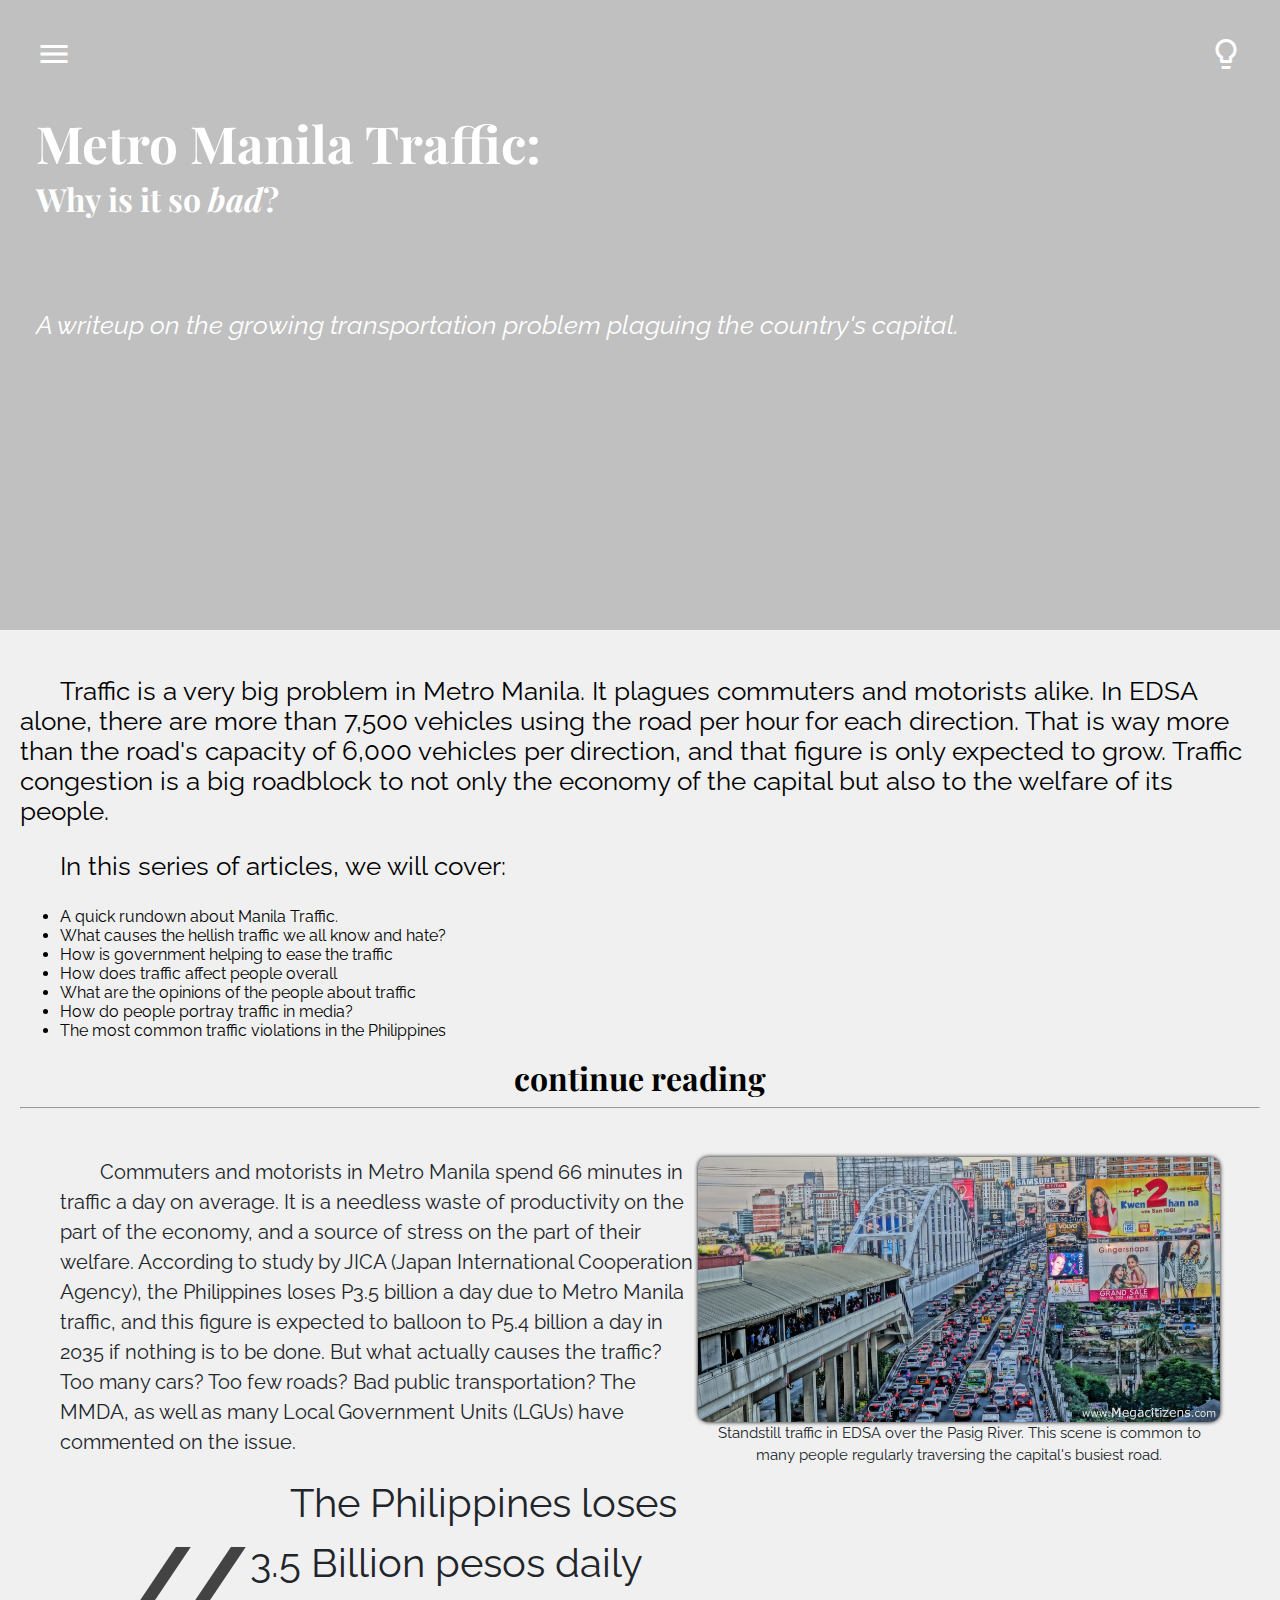
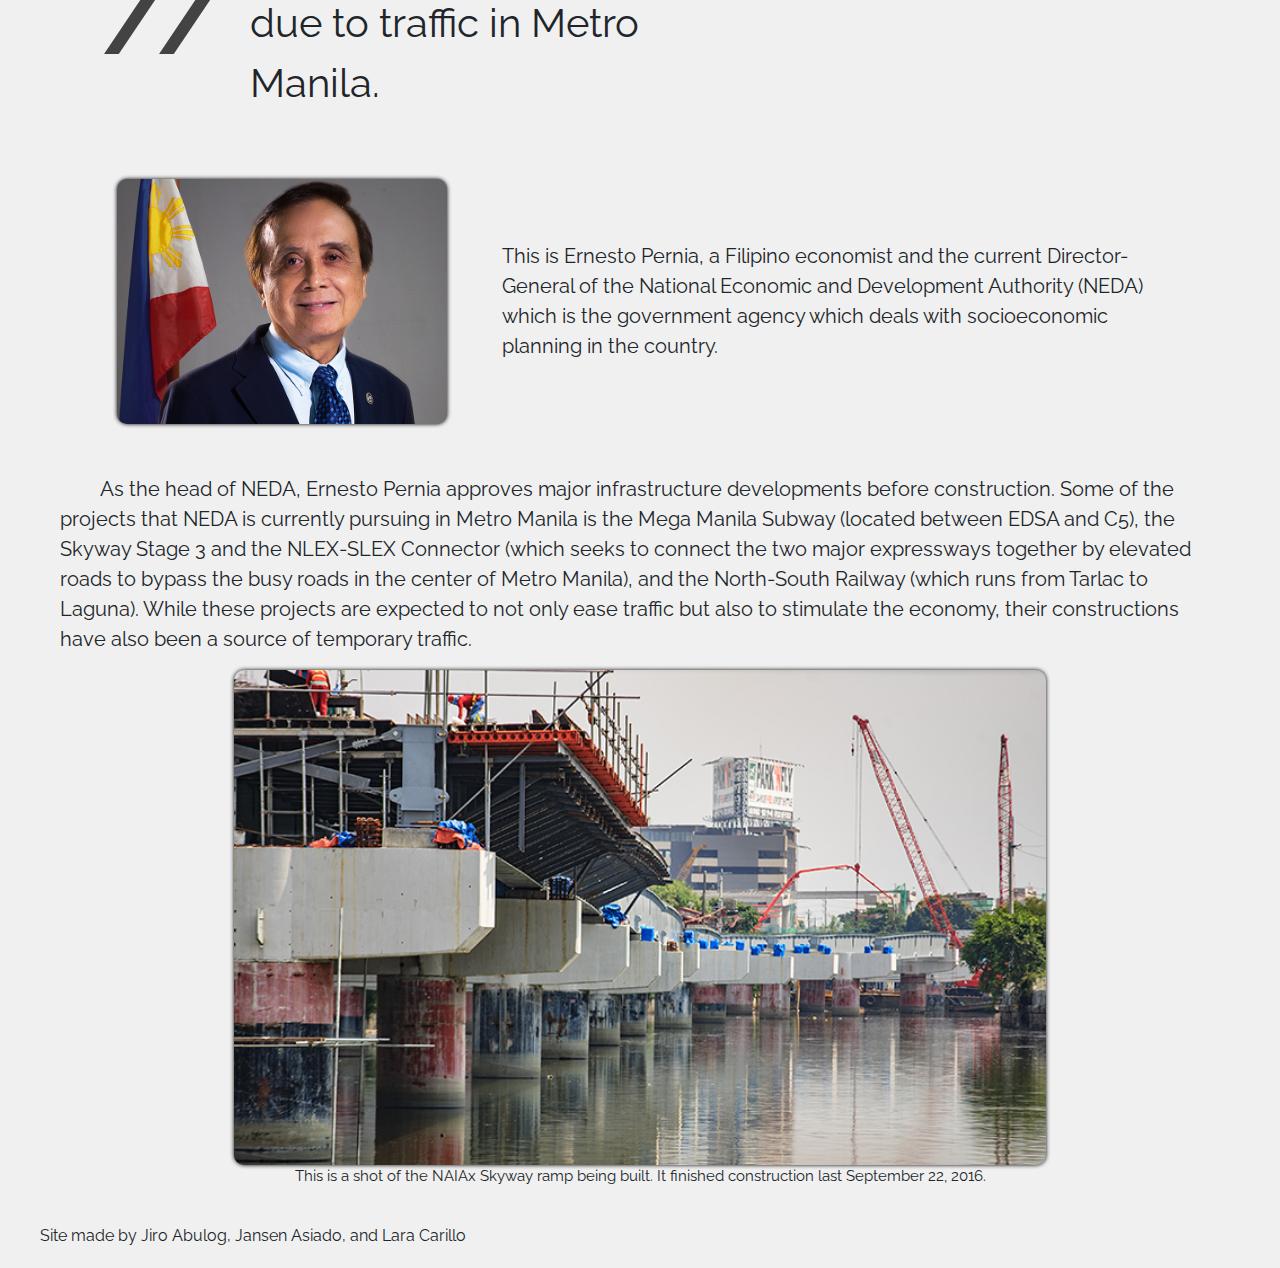
<file: index.html>
<!DOCTYPE html>
<html lang="en">
    <head>
        <meta charset="UTF-8">
        <meta name="viewport" content="width=device-width, initial-scale=1.0">
        <meta name="theme-color" content="#000000">
        <meta name="mobile-web-app-capable" content="yes">
        <meta http-equiv="X-UA-Compatible" content="ie=edge">
        <title>Metro Manila Traffic: Why It's So Bad</title>
        <link rel="stylesheet" href="style_landing.css">
        <link href="https://fonts.googleapis.com/icon?family=Material+Icons" rel="stylesheet">
        <link href="https://fonts.googleapis.com/css?family=Playfair+Display|Raleway&display=swap" rel="stylesheet">
        <!-- Global site tag (gtag.js) - Google Analytics -->
        <script async src="https://www.googletagmanager.com/gtag/js?id=UA-157709155-4"></script>
        <script>
            window.dataLayer = window.dataLayer || [];
            function gtag(){dataLayer.push(arguments);}

            gtag('js', new Date());
            gtag('config', 'UA-157709155-4');

            function resizeIframe(obj){
                obj.style.height = obj.contentWindow.document.documentElement.scrollHeight + 'px';
            }
        </script>
    </head>
    <body>  
        <div id="sidebar" class="sidebar">
            <i class="nav material-icons" id="sidenavclose"><a href="#" class="sblink"> menu </a></i>
            <a href="#" class="sblink"></a>
            <a href="..\index.html" class="sblink">Home</a>
            <a href="..\subtopic_1/index.html" class="sblink">Causes</a>
            <a href="..\subtopic_2/index.html" class="sblink">The Government's Plans</a>
            <a href="..\subtopic_3/index.html" class="sblink">Effects</a>
            <a href="..\subtopic_4/index.html" class="sblink">The Public's Opinion</a>
            <a href="../subtopic_5/index.html" class="sblink">Popular Culture and Media</a>
            <a href="../subtopic_6/index.html" class="sblink">Common Traffic Violations</a>
            <a href="../references/index.html" class="sblink">References</a>
            <a href="../auth/index.html" class="sblink">Authors</a>  
        </div>
        <div id="main">
            <div id="bg">
                <i class="nav material-icons bgb"><a href="#" id="sidenav"> menu </a></i>
                <i class="nav material-icons bgb"><a href="#" id="changeTheme">lightbulb_outline</a></i>
                <div id="jumbotron">
                    <div>
                        <h1>Metro Manila Traffic:</h1> <br>
                        <h2> Why is it so <em>bad</em>?</h2>
                        <p> A writeup on the growing transportation problem plaguing the country's capital.</p>
                    </div>
                </div>      
            </div>
            <div id="content">
                <p>Traffic is a very big problem in Metro Manila. It plagues commuters and motorists alike. In EDSA alone, there are more than 7,500 vehicles using the road per hour for each direction. That is way more than the road's capacity of 6,000 vehicles per direction, and that figure is only expected to grow. Traffic congestion is a big roadblock to not only the economy of the capital but also to the welfare of its people.</p>
                <p>In this series of articles, we will cover:</p>
                <ul>
                    <li>A quick rundown about Manila Traffic.</li>
                    <li>What causes the hellish traffic we all know and hate?</li>
                    <li>How is government helping to ease the traffic</li>
                    <li>How does traffic affect people overall</li>
                    <li>What are the opinions of the people about traffic</li>
                    <li>How do people portray traffic in media?</li>
                    <li>The most common traffic violations in the Philippines</li>
                </ul>
                <h2> continue reading </h2>     
                <hr>           
            </div>
            <iframe src="main/index.html" frameborder="0" onload="resizeIframe(this)" scrolling="no"></iframe>
        </div>


        <script src="js/main.js"></script>
        <script>
            var b = document.getElementsByClassName("bgb");
            for(var i = 0; i < b.length; i++){
                b[i].style.color = "white";
            }
            function d(){
                document.getElementsByTagName("iframe")[0].contentWindow.changeTheme();
                changeTheme();
            }
        </script>
        <script>
        document.getElementById("changeTheme").removeEventListener("click", changeTheme);
        document.getElementById("changeTheme").addEventListener("click", d);
        </script>
    </body>     
</html>
</file>
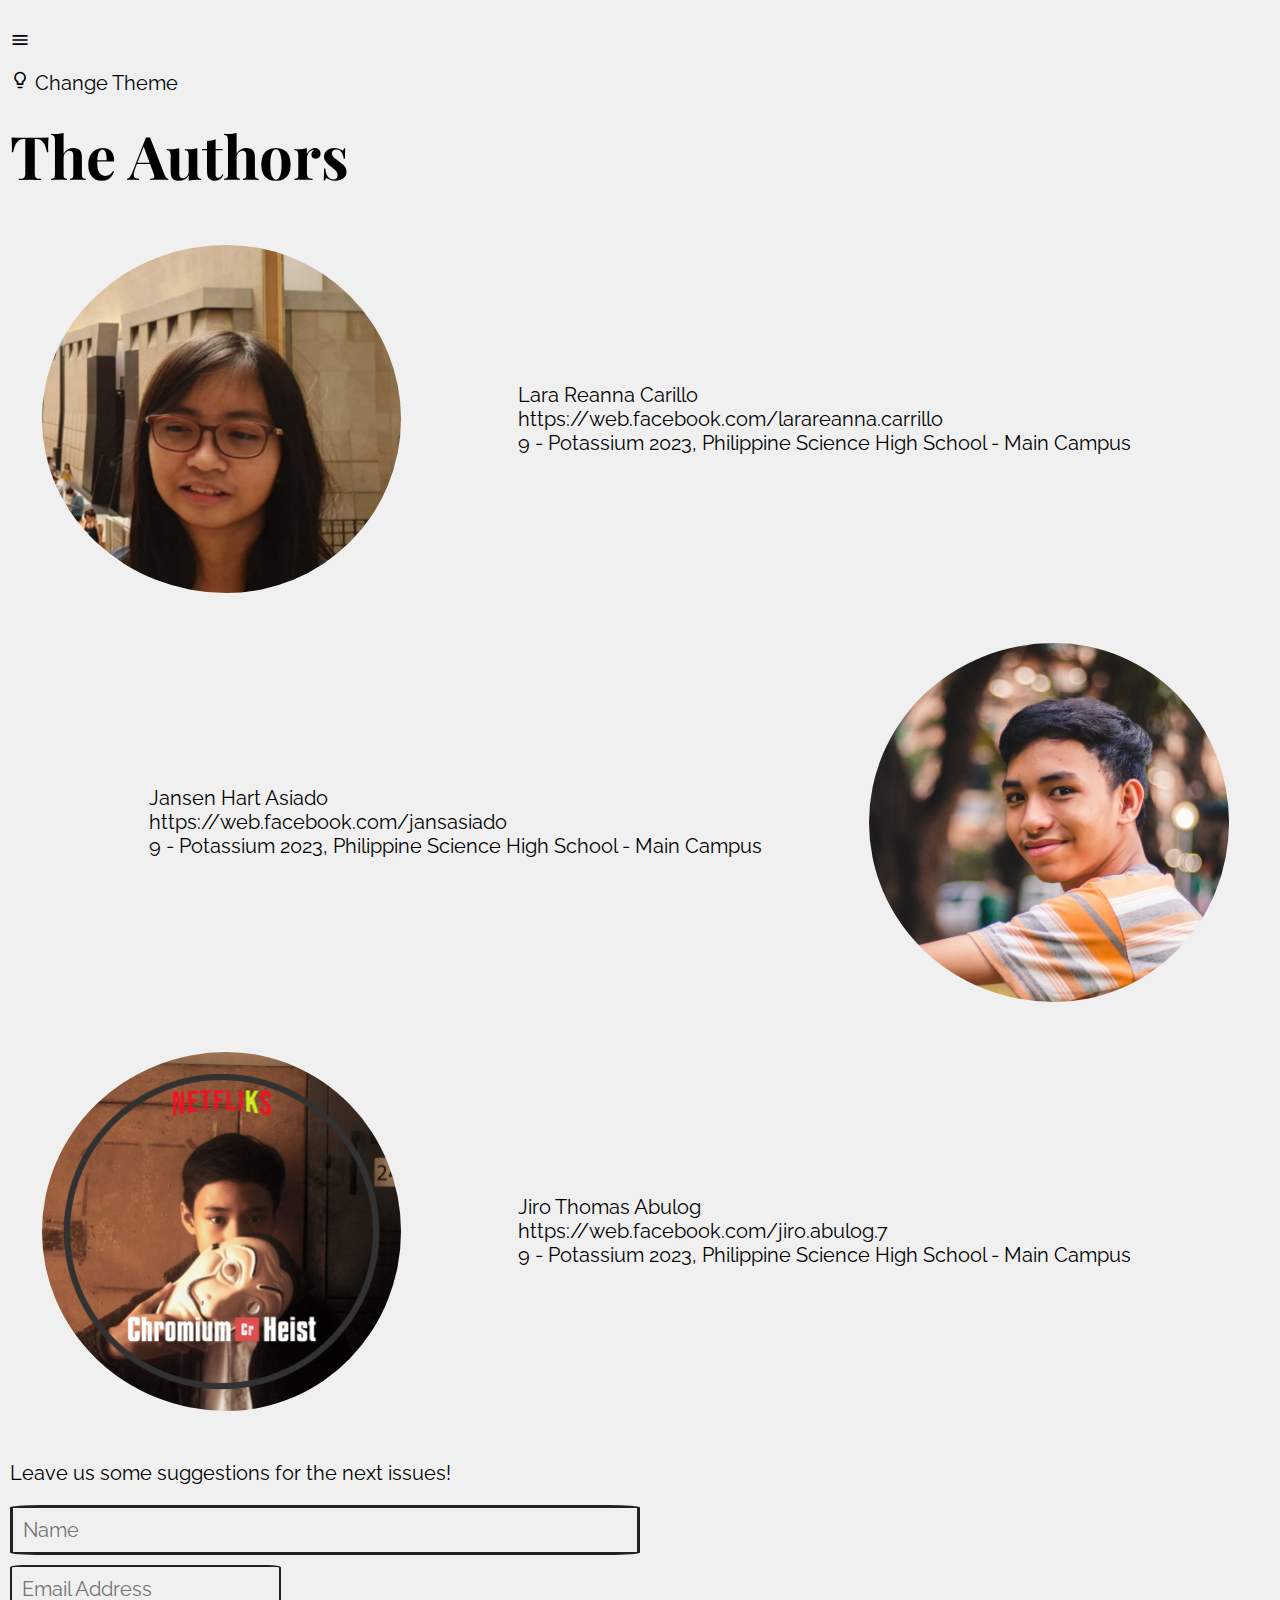
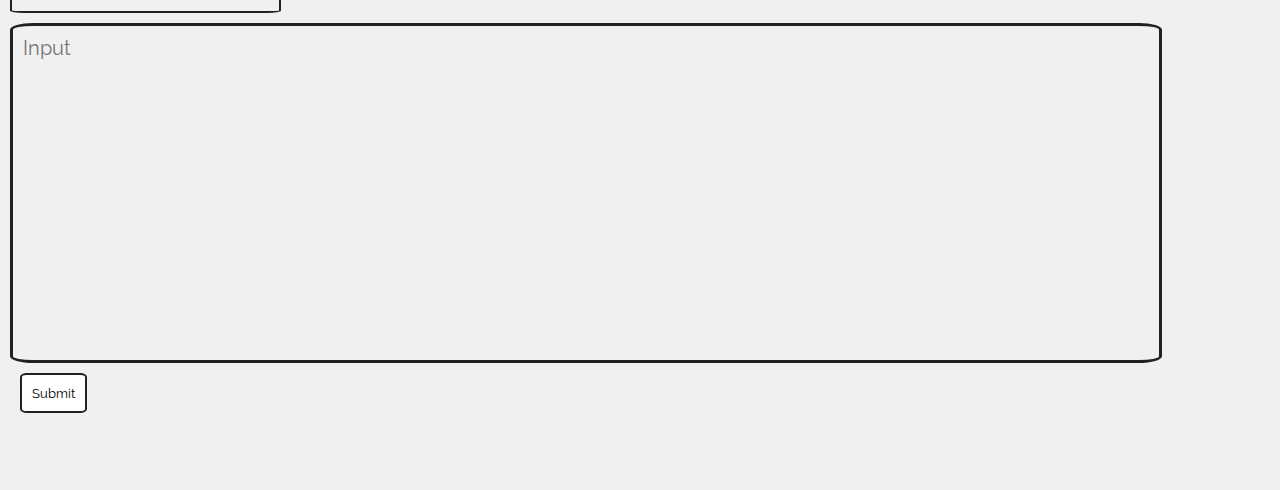
<file: auth/index.html>
<html>
    <head>
        <meta charset="UTF-8">
        <meta name="viewport" content="width=device-width, initial-scale=1.0">
        <meta name="theme-color" content="#000000">
        <meta name="mobile-web-app-capable" content="yes">
        <meta http-equiv="X-UA-Compatible" content="ie=edge">
        <title> Authors page </title>
        <link rel="stylesheet" href="../styles_new.css">
        <link href="https://fonts.googleapis.com/icon?family=Material+Icons" rel="stylesheet">
        <link href="https://fonts.googleapis.com/css?family=Playfair+Display|Raleway&display=swap" rel="stylesheet">
        <script async src="https://www.googletagmanager.com/gtag/js?id=UA-157709155-4"></script>
        <script>
            window.dataLayer = window.dataLayer || [];
            function gtag(){dataLayer.push(arguments);}

            gtag('js', new Date());
            gtag('config', 'UA-157709155-4');
        </script>
        <style>
            div#content p{
                text-indent: 0;
            }
            
            div#content > .rev{
                flex-direction: row; 
            }
           
            @media screen and (orientation: portrait) and (max-width: 800px){
                div#content > div.quote{
                    flex-direction: column-reverse;
                    text-indent: 0px;
                }
                div.quote p{
                    max-width: 90vw;
                    margin: 20px auto;
                }
                div.quote img{
                    max-width: 50vw;
                    padding-right: 0px;
                    display: block;
                    margin: auto;
                }
            } 
            


        </style>
        <script async src="https://www.googletagmanager.com/gtag/js?id=UA-157709155-4"></script>
        <script>
            window.dataLayer = window.dataLayer || [];
            function gtag(){dataLayer.push(arguments);}

            gtag('js', new Date());
            gtag('config', 'UA-157709155-4');
        </script>
    </head>

    <body>
        
        <div id="sidebar">
            <i class="nav material-icons" id="sidenavclose"><a href="#" class="sblink"> menu </a></i>
            <a href="#" class="sblink"></a>
            <a href="../index.html" class="sblink">Home</a>
            <a href="../subtopic_1/index.html" class="sblink">Causes</a>
            <a href="../subtopic_2/index.html" class="sblink">The Government's Plans</a>
            <a href="../subtopic_3/index.html" class="sblink">Effects</a>
            <a href="../subtopic_4/index.html" class="sblink">The Public's Opinion</a>
            <a href="../subtopic_5/index.html" class="sblink">Popular Culture and Media</a>
            <a href="../subtopic_6/index.html" class="sblink">Common Traffic Violations</a>
            <a href="../references/index.html" class="sblink">References</a>
            <a href="../auth/index.html" class="sblink">Authors</a>  
        </div>
        
        <div id="body">
            <p class="nav"><a href="#"  class="sblink"><i class="nav material-icons" id="sidenav"> menu </i></a></p>
            <p class="nav" id="changeTheme"> <a href="#" class="sblink"><i class="nav material-icons">lightbulb_outline</i> Change Theme </a></p>    
            <div id="content_head">
                <div id="title">
                    <h1>The Authors</h1>
                </div>
            </div>
            <div id="content">
                <div class="quote">
                    <p> Lara Reanna Carillo <br>
                        https://web.facebook.com/larareanna.carrillo <br>
                        9 - Potassium 2023, Philippine Science High School - Main Campus
                    </p>
                    <img src="../img/81517939_633604520779716_2837251285453897728_n.jpg" alt="">
                </div>

                <div class="quote rev">
                    <p> Jansen Hart Asiado <br>  
                        https://web.facebook.com/jansasiado <br>
                        9 - Potassium 2023, Philippine Science High School - Main Campus
                    </p>
                    <img src="../img/73235263_1679964245468234_2299006653934075904_o.jpg" alt="">
                </div>

                <div class="quote">
                    <p> Jiro Thomas Abulog <br> 
                        https://web.facebook.com/jiro.abulog.7 <br>
                        9 - Potassium 2023, Philippine Science High School - Main Campus
                    </p>
                    <img src="../img/75610585_2511718682481111_5804936484259627008_o.jpg" alt="">
                </div>

                <p> Leave us some suggestions for the next issues! </p>
                <form id="opinion" onsubmit="return verify()">
                    <input type="text" id="name" placeholder="Name" required>
                    <input type="email" id="email" placeholder="Email Address" required>
                    <input type="text" id="opiniontxt" placeholder="Input" required minlength="40">
                    <input type="submit">
                </form>
                <h4 id="out"></h4>


            </div>



        <script src="../js/main.js"></script>
    </body>
</html>
</file>
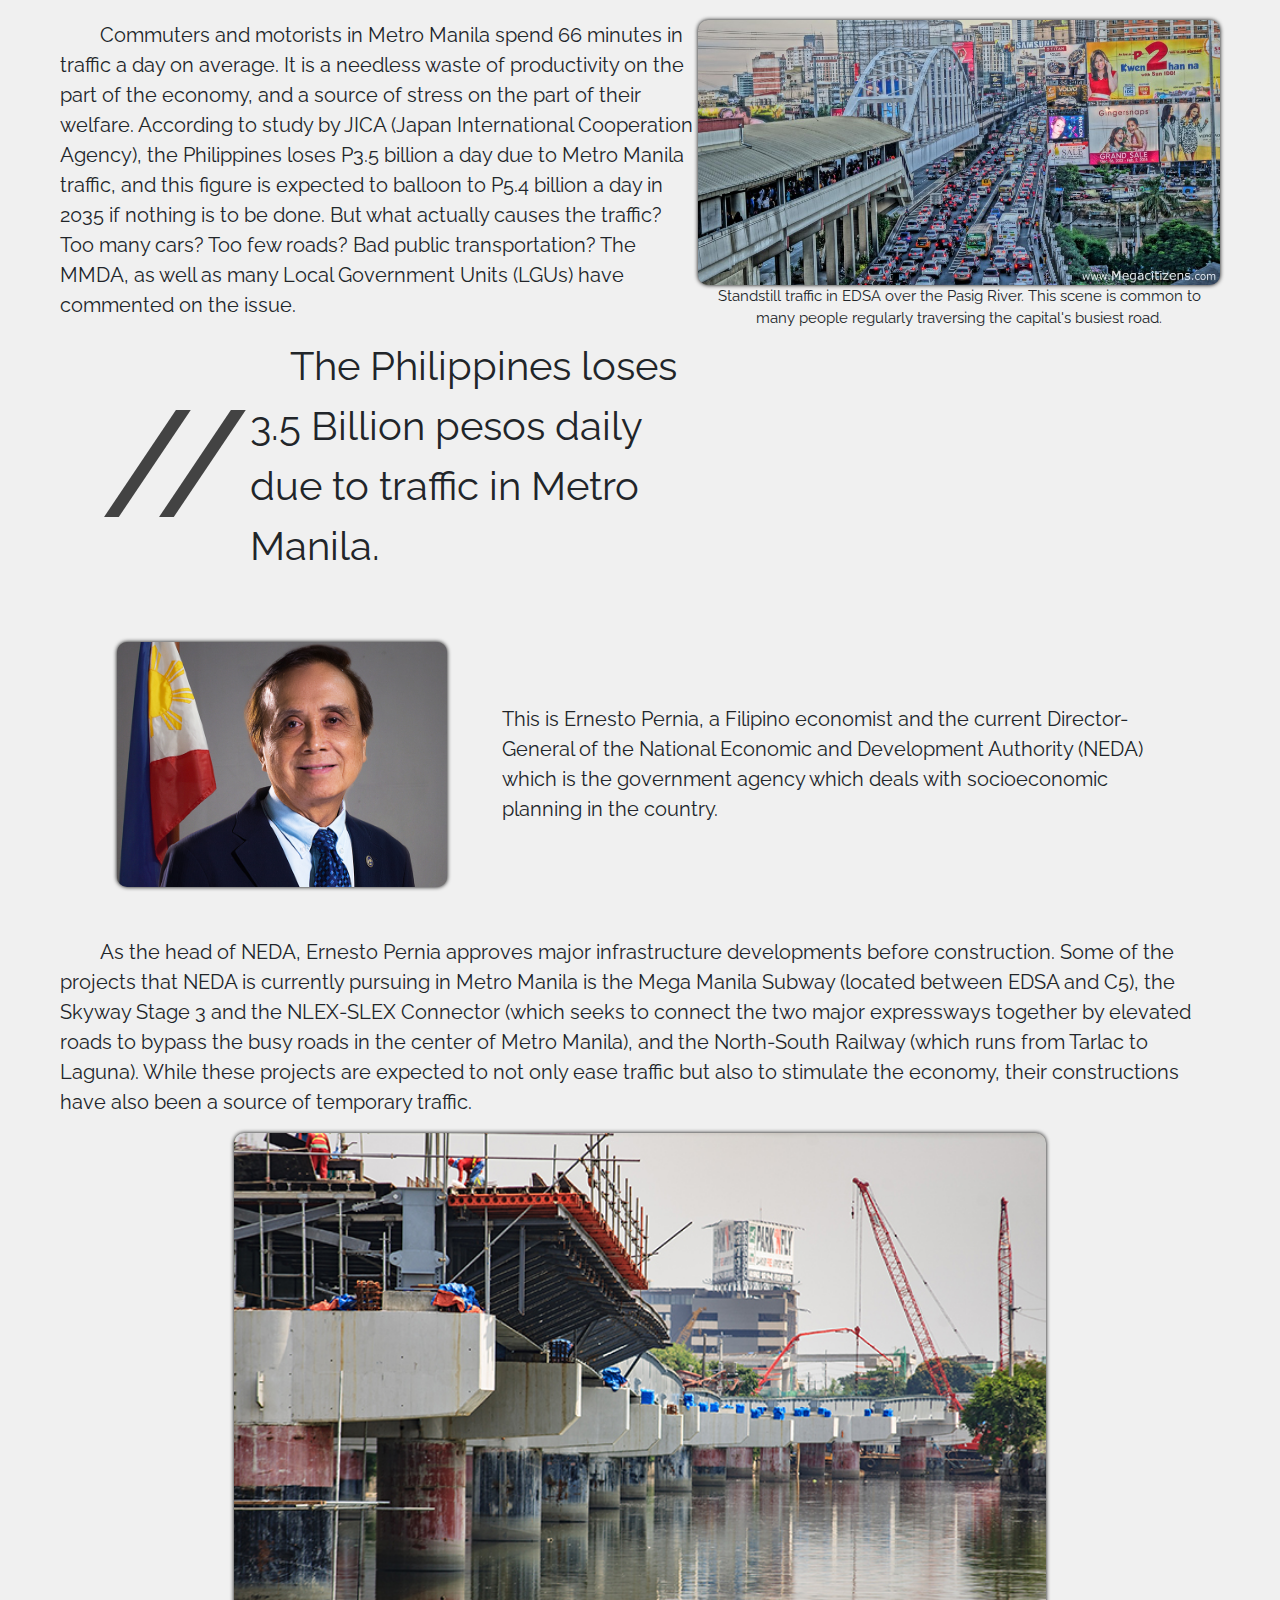
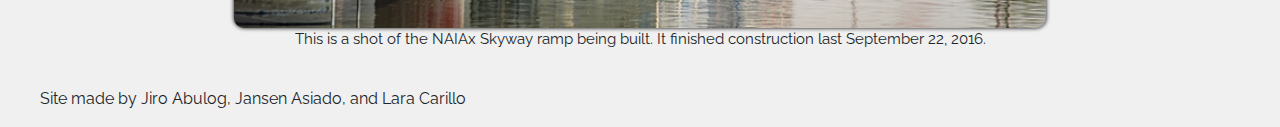
<file: main/index.html>
<html>
    <head>
        <title> Metro Manila Traffic: Why It's So Bad </title>
        <link rel="stylesheet" href="https://stackpath.bootstrapcdn.com/bootstrap/4.4.1/css/bootstrap.min.css" integrity="sha384-Vkoo8x4CGsO3+Hhxv8T/Q5PaXtkKtu6ug5TOeNV6gBiFeWPGFN9MuhOf23Q9Ifjh" crossorigin="anonymous">
        <link rel="stylesheet" href="..\styles.css">
        <link href="https://fonts.googleapis.com/css?family=Playfair+Display|Raleway&display=swap" rel="stylesheet">
        <link href="https://fonts.googleapis.com/icon?family=Material+Icons" rel="stylesheet">
        <!-- Global site tag (gtag.js) - Google Analytics -->
        <script async src="https://www.googletagmanager.com/gtag/js?id=UA-157709155-4"></script>
        <script>
            window.dataLayer = window.dataLayer || [];
            function gtag(){dataLayer.push(arguments);}

            gtag('js', new Date());
            gtag('config', 'UA-157709155-4');
        </script>
        <style>
            div#content{
                animation: none;
            }

            .byebye{
                display: none;
            }
        </style>
    </head>

    <body>

        <div id="body">
            <div id="changeTheme" class="byebye"></div>
            <div id="sidebar" class="byebye"></div>
            <div id="sidenav" class="byebye"></div>
            <div id="sidenavclose" class="byebye"></div>
            <div id="content">
                <div class="image i1">
                        <img src="..\img/EDSA-Traffic_facebook_icon_large-1024x519.jpg">
                        <p>Standstill traffic in EDSA over the Pasig River. This scene is common to many people regularly traversing the capital's busiest road.</p>
                </div>
                <p> Commuters and motorists in Metro Manila spend 66 minutes in traffic a day on average. It is a needless waste of productivity on the part of the economy, and a source of stress on the part of their welfare. According to study by JICA (Japan International Cooperation Agency), the Philippines loses P3.5 billion a day due to Metro Manila traffic, and this figure is expected to balloon to P5.4 billion a day in 2035 if nothing is to be done. But what actually causes the traffic? Too many cars? Too few roads? Bad public transportation? The MMDA, as well as many Local Government Units (LGUs) have commented on the issue. </p>
                
                <div class="wow-text">
                    <h1>//</h1>
                    <p>The Philippines loses 3.5 Billion pesos daily due to traffic in Metro Manila. </p>
                </div>
                
                <div class="quote">
                    <p> This is Ernesto Pernia, a Filipino economist and the current Director-General of the National Economic and Development Authority (NEDA) which is the government agency which deals with socioeconomic planning in the country.</p>
                    <img src="..\img/Ernesto-Pernia-780.jpg" alt="">
                </div>

                <p>As the head of NEDA, Ernesto Pernia approves major infrastructure developments before construction. Some of the projects that NEDA is currently pursuing in Metro Manila is the Mega Manila Subway (located between EDSA and C5), the Skyway Stage 3 and the NLEX-SLEX Connector (which seeks to connect the two major expressways together by elevated roads to bypass the busy roads in the center of Metro Manila), and the North-South Railway (which runs from Tarlac to Laguna). While these projects are expected to not only ease traffic but also to stimulate the economy, their constructions have also been a source of temporary traffic.
                    </p>

                
                <div class="image i2">
                        <img src="..\img/Skyway_File_Pasay_Cruz_Sep82015-1.jpg" alt="">
                        <p>This is a shot of the NAIAx Skyway ramp being built. It finished construction last September 22, 2016. </p>
                </div>
            </div>      
        </div>
        
        <div id="footer">
            <p> Site made by Jiro Abulog, Jansen Asiado, and Lara Carillo</p>
        </div>
        
        <script src="..\js/main.js"></script>        
    </body>
</html>
</file>
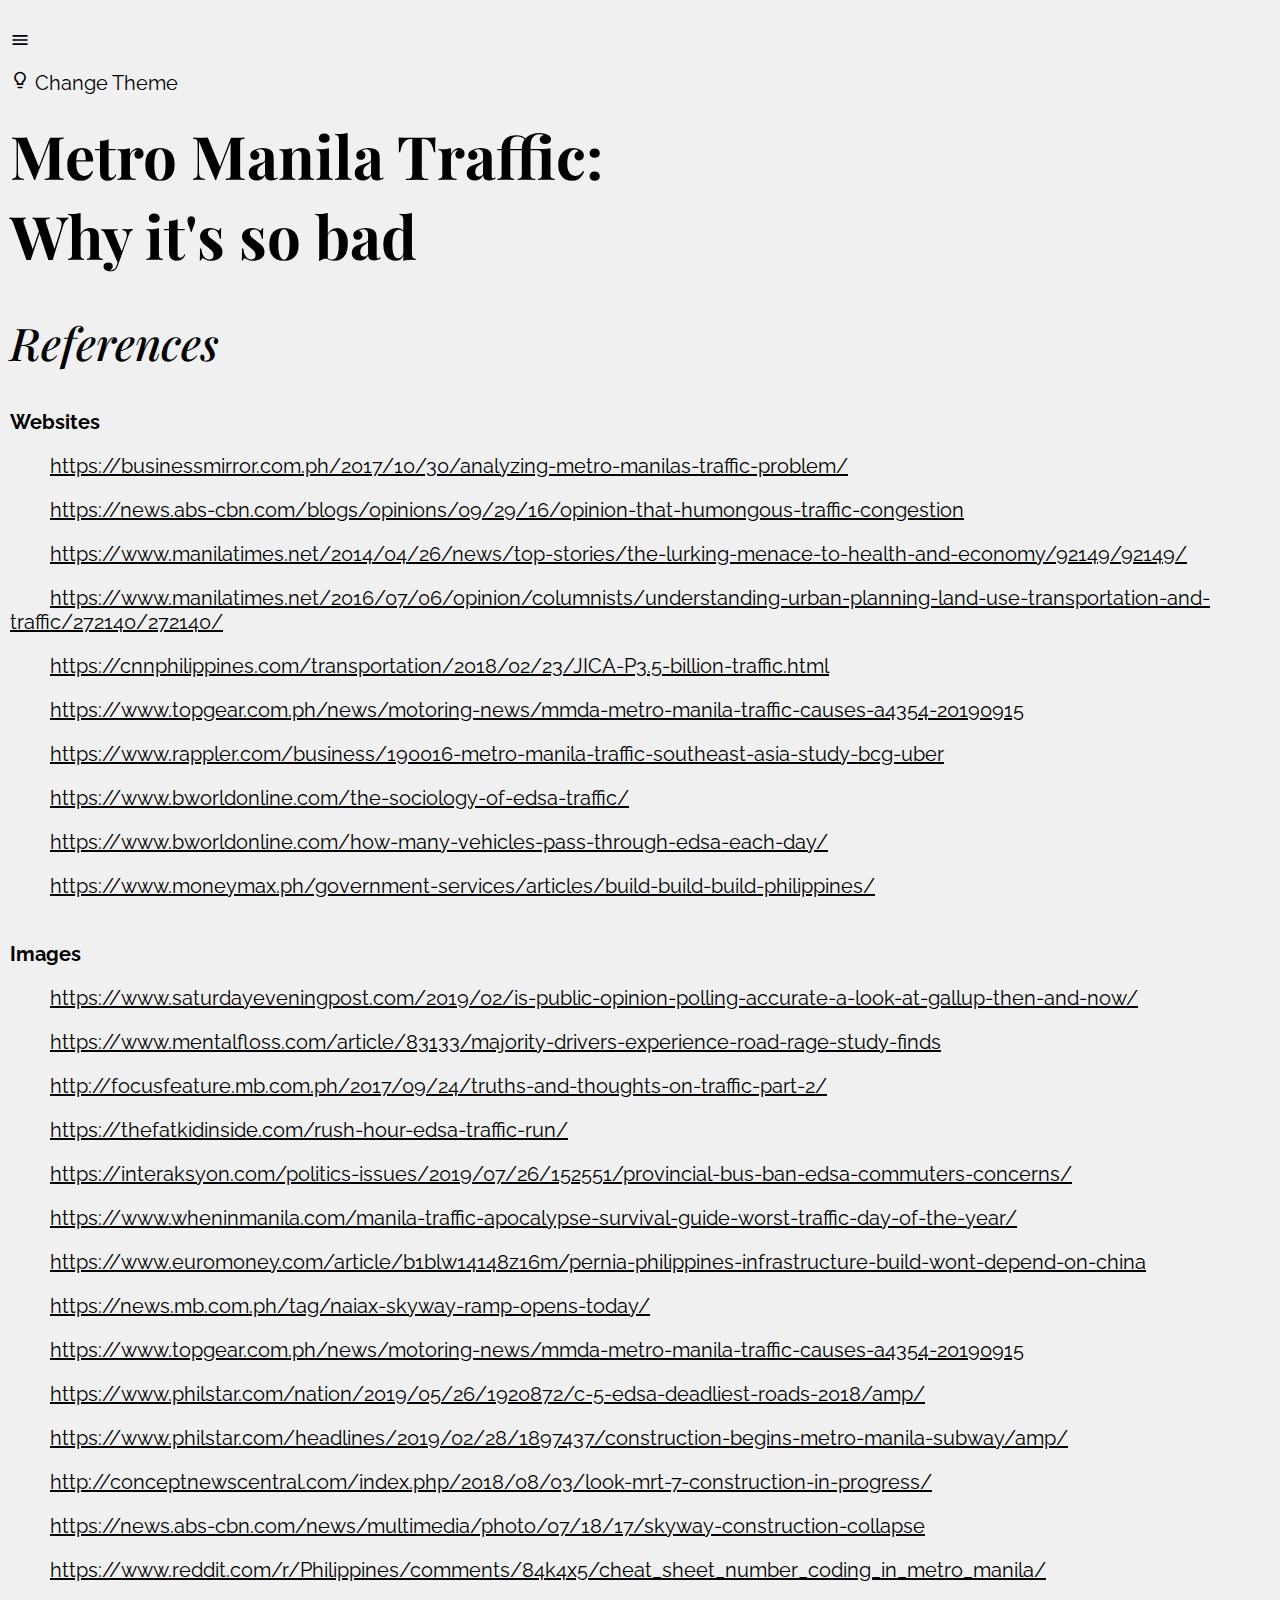
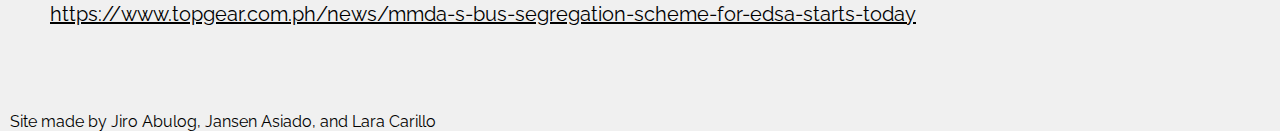
<file: references/index.html>
<html>
    <head>
        <meta charset="UTF-8">
        <meta name="viewport" content="width=device-width, initial-scale=1.0">
        <meta name="theme-color" content="#000000">
        <meta name="mobile-web-app-capable" content="yes">
        <meta http-equiv="X-UA-Compatible" content="ie=edge">
        <title> Metro Manila Traffic: The Public's Opinion </title>
        <link rel="stylesheet" href="../styles_new.css">
        <link href="https://fonts.googleapis.com/css?family=Playfair+Display|Raleway&display=swap" rel="stylesheet">
        <link href="https://fonts.googleapis.com/icon?family=Material+Icons" rel="stylesheet">
        <script async src="https://www.googletagmanager.com/gtag/js?id=UA-157709155-4"></script>
        <script>
            window.dataLayer = window.dataLayer || [];
            function gtag(){dataLayer.push(arguments);}

            gtag('js', new Date());
            gtag('config', 'UA-157709155-4');
        </script>
        <style>
        div#content > p{
            word-wrap: break-word;
            cursor: pointer;
            text-decoration: underline;
        }
        </style>
    </head>

    <body>
            <div id="sidebar">
                    <i class="nav material-icons" id="sidenavclose"><a href="#" class="sblink"> menu </a></i>
                    <a href="#" class="sblink"></a>
                    <a href="../index.html" class="sblink">Home</a>
                    <a href="../subtopic_1/index.html" class="sblink">Causes</a>
                    <a href="../subtopic_2/index.html" class="sblink">The Government's Plans</a>
                    <a href="../subtopic_3/index.html" class="sblink">Effects</a>
                    <a href="../subtopic_4/index.html" class="sblink">The Public's Opinion</a>
                    <a href="../subtopic_5/index.html" class="sblink">Popular Culture and Media</a>
                    <a href="../subtopic_6/index.html" class="sblink">Common Traffic Violations</a>
                    <a href="../references/index.html" class="sblink">References</a>
                    <a href="../auth/index.html" class="sblink">Authors</a>  
                </div>
                
                <div id="body">
                    <p class="nav"><a href="#"  class="sblink"><i class="nav material-icons" id="sidenav"> menu </i></a></p>
                    <p class="nav" id="changeTheme"> <a href="#" class="sblink"><i class="nav material-icons">lightbulb_outline</i> Change Theme </a></p>
            <div id="content_head">
                <div id="title">
                    <h1>Metro Manila Traffic:</h1>
                    <h1>Why it's so bad</h1>
                    <h2>References</h2>
                </div>
            </div>
            <div id="content"> 
                <strong>Websites</strong><br>
                <p>https://businessmirror.com.ph/2017/10/30/analyzing-metro-manilas-traffic-problem/</p>
                <p>https://news.abs-cbn.com/blogs/opinions/09/29/16/opinion-that-humongous-traffic-congestion</p>
                <p>https://www.manilatimes.net/2014/04/26/news/top-stories/the-lurking-menace-to-health-and-economy/92149/92149/ </p>
                <p>https://www.manilatimes.net/2016/07/06/opinion/columnists/understanding-urban-planning-land-use-transportation-and-traffic/272140/272140/ </p>
                <p> https://cnnphilippines.com/transportation/2018/02/23/JICA-P3.5-billion-traffic.html</p> 
                <p> https://www.topgear.com.ph/news/motoring-news/mmda-metro-manila-traffic-causes-a4354-20190915</p>                
                <p> https://www.rappler.com/business/190016-metro-manila-traffic-southeast-asia-study-bcg-uber</p> 
                <p>https://www.bworldonline.com/the-sociology-of-edsa-traffic/</p> 
                <p>https://www.bworldonline.com/how-many-vehicles-pass-through-edsa-each-day/</p> 
                <p>https://www.moneymax.ph/government-services/articles/build-build-build-philippines/</p> 
                
                <br>
                <strong>Images</strong> <br>
                <p>https://www.saturdayeveningpost.com/2019/02/is-public-opinion-polling-accurate-a-look-at-gallup-then-and-now/ </p>
                <p>https://www.mentalfloss.com/article/83133/majority-drivers-experience-road-rage-study-finds                    </p>
                <p>http://focusfeature.mb.com.ph/2017/09/24/truths-and-thoughts-on-traffic-part-2/                   </p>
                <p>https://thefatkidinside.com/rush-hour-edsa-traffic-run/ </p>
                <p>https://interaksyon.com/politics-issues/2019/07/26/152551/provincial-bus-ban-edsa-commuters-concerns/</p>
                <p>https://www.wheninmanila.com/manila-traffic-apocalypse-survival-guide-worst-traffic-day-of-the-year/ </p>
                <p>https://www.euromoney.com/article/b1blw14148z16m/pernia-philippines-infrastructure-build-wont-depend-on-china </p>
                <p>https://news.mb.com.ph/tag/naiax-skyway-ramp-opens-today/ </p>
                <p>https://www.topgear.com.ph/news/motoring-news/mmda-metro-manila-traffic-causes-a4354-20190915 </p>
                <p>https://www.philstar.com/nation/2019/05/26/1920872/c-5-edsa-deadliest-roads-2018/amp/ </p>
                <p>https://www.philstar.com/headlines/2019/02/28/1897437/construction-begins-metro-manila-subway/amp/ </p>
                <p>http://conceptnewscentral.com/index.php/2018/08/03/look-mrt-7-construction-in-progress/ </p>
                <p>https://news.abs-cbn.com/news/multimedia/photo/07/18/17/skyway-construction-collapse </p>
                <p>https://www.reddit.com/r/Philippines/comments/84k4x5/cheat_sheet_number_coding_in_metro_manila/  </p>
                <p>https://www.topgear.com.ph/news/mmda-s-bus-segregation-scheme-for-edsa-starts-today </p>
            </div> 
            <div id="footer">
                <p> Site made by Jiro Abulog, Jansen Asiado, and Lara Carillo</p>
            </div>           
                
            <script src="../js/main.js"></script>
            <script>
            var links = document.getElementById("content").getElementsByTagName("p");
            for(var i = 0; i < links.length; i++){
                links[i].addEventListener("click", visit);
            }
            </script>
        </div>
    </body>
</html>
</file>
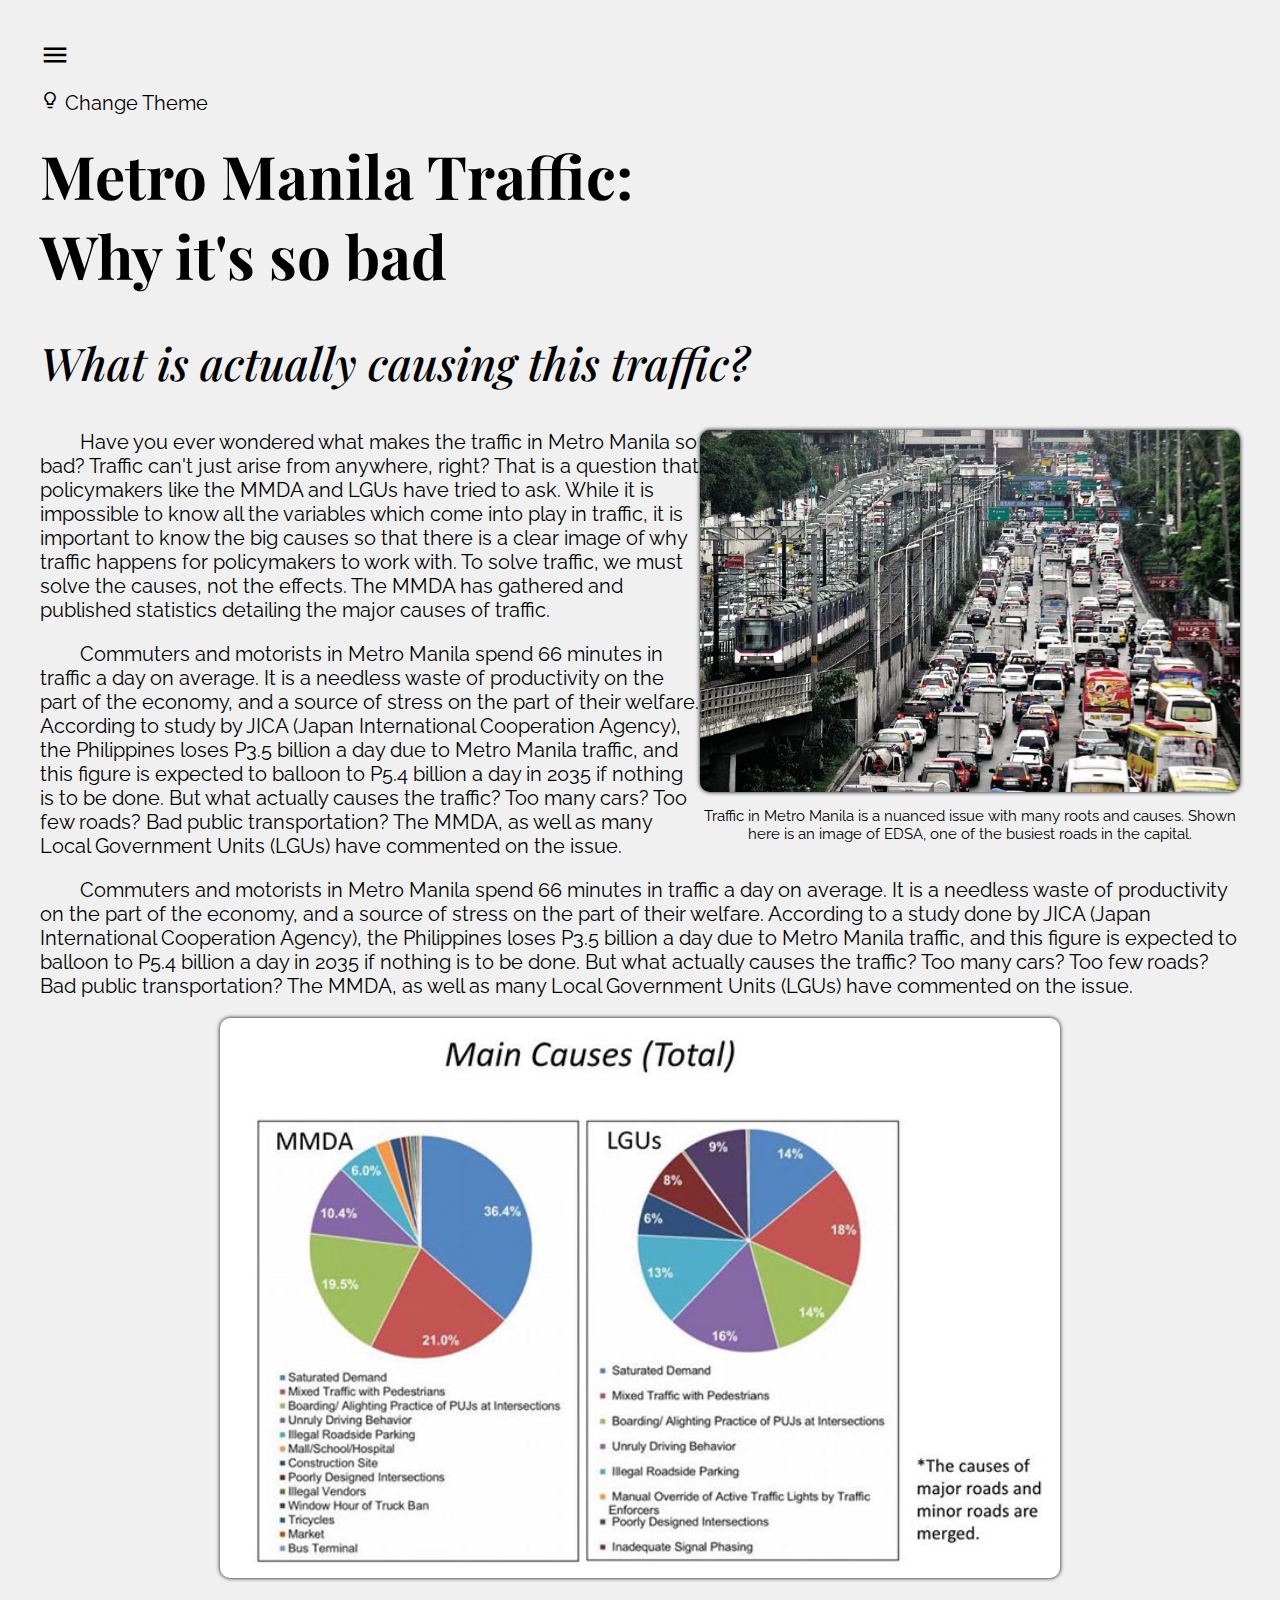
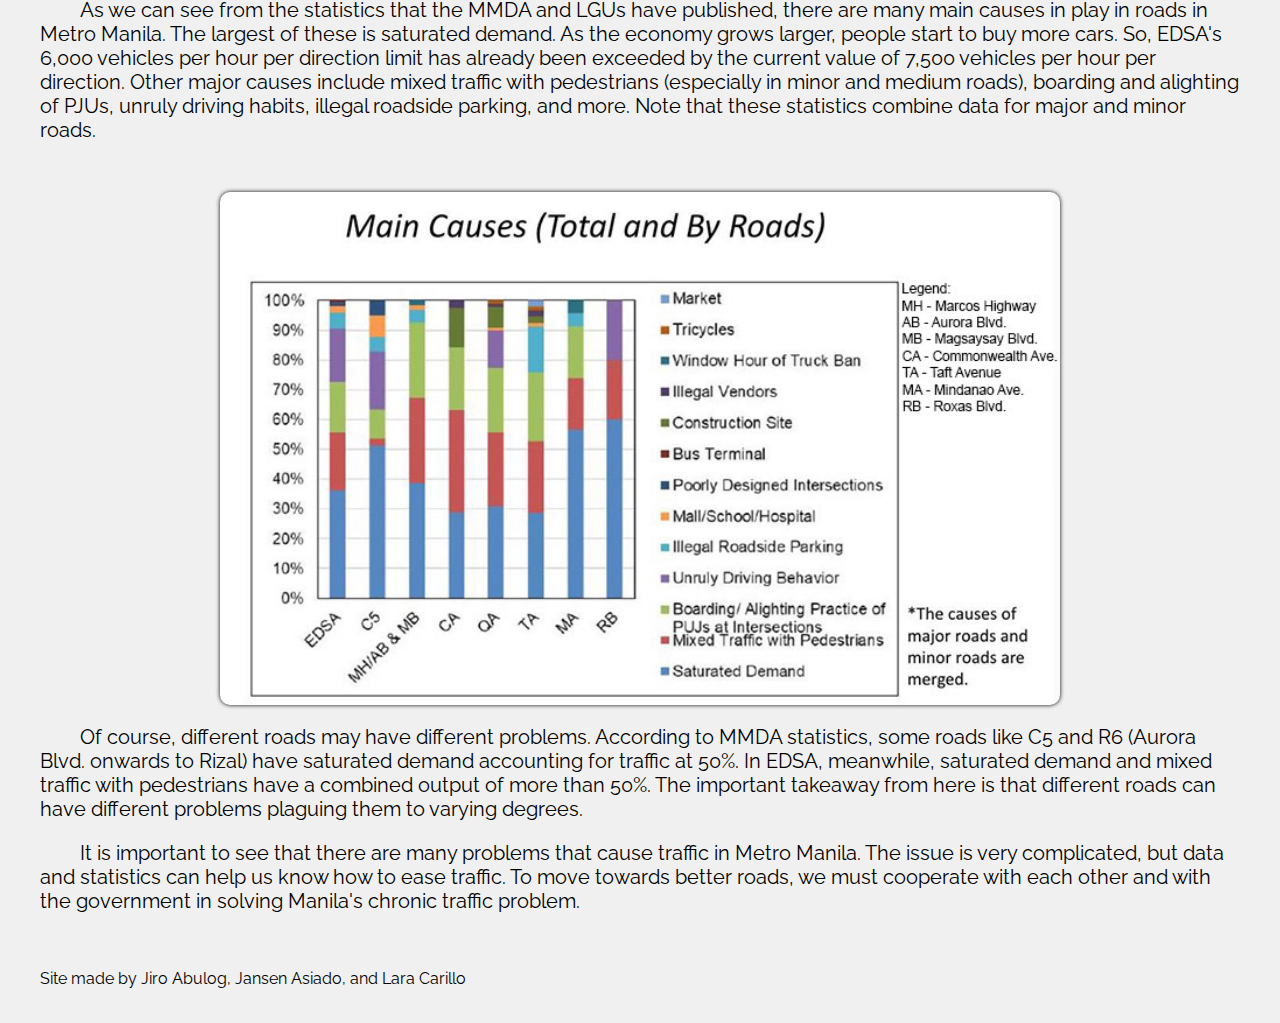
<file: subtopic_1/index.html>
<html>
    <head>
        <meta charset="UTF-8">
        <meta name="viewport" content="width=device-width, initial-scale=1.0">
        <meta name="theme-color" content="#000000">
        <meta name="mobile-web-app-capable" content="yes">
        <meta http-equiv="X-UA-Compatible" content="ie=edge">
        <title> Metro Manila Traffic: Causes of Congestion </title>
        <link rel="stylesheet" href="../styles.css">
        <link rel="stylesheet" href="styles.css">
        <link href="https://fonts.googleapis.com/css?family=Playfair+Display|Raleway&display=swap" rel="stylesheet">
        <link href="https://fonts.googleapis.com/icon?family=Material+Icons" rel="stylesheet">
        <!-- Global site tag (gtag.js) - Google Analytics -->
        <script async src="https://www.googletagmanager.com/gtag/js?id=UA-157709155-4"></script>
        <script>
            window.dataLayer = window.dataLayer || [];
            function gtag(){dataLayer.push(arguments);}

            gtag('js', new Date());
            gtag('config', 'UA-157709155-4');
        </script>
    </head>

    <body>
        <div id="sidebar">
            <i class="nav material-icons" id="sidenavclose"><a href="#" class="sblink"> menu </a></i>
            <a href="#" class="sblink"></a>
            <a href="../index.html" class="sblink">Home</a>
            <a href="../subtopic_1/index.html" class="sblink">Causes</a>
            <a href="../subtopic_2/index.html" class="sblink">The Government's Plans</a>
            <a href="../subtopic_3/index.html" class="sblink">Effects</a>
            <a href="../subtopic_4/index.html" class="sblink">The Public's Opinion</a>
            <a href="../auth/index.html" class="sblink">Authors</a>  
        </div>
        <div id="body">
            <p class="nav"><a href="#" class="sblink"><i class="nav material-icons" id="sidenav"> menu </i></a></p>
            <p class="nav" id="changeTheme"> <a href="#" class="sblink"><i class="nav material-icons">lightbulb_outline</i> Change Theme </a></p>
            <div id="title">
                <h1>Metro Manila Traffic:</h1>
                <h1>Why it's so bad</h1>
                <h2> What is actually causing this traffic? </h2>
            </div>

            <div id="content">
                <p id="p1"> Have you ever wondered what makes the traffic in Metro Manila so bad? Traffic can't just arise from anywhere, right? That is a question that policymakers like the MMDA and LGUs have tried to ask. While it is impossible to know all the variables which come into play in traffic, it is important to know the big causes so that there is a clear image of why traffic happens for policymakers to work with. To solve traffic, we must solve the causes, not the effects. The MMDA has gathered and published statistics detailing the major causes of traffic. </p>
                <div class="image i1">
                        <img src="../img/Screen-Shot-2018-04-05-at-11.50.50-PM.png">
                        <p> Traffic in Metro Manila is a nuanced issue with many roots and causes. Shown here is an image of EDSA, one of the busiest roads in the capital.</p>
                </div>
                <p> Commuters and motorists in Metro Manila spend 66 minutes in traffic a day on average. It is a needless waste of productivity on the part of the economy, and a source of stress on the part of their welfare. According to study by JICA (Japan International Cooperation Agency), the Philippines loses P3.5 billion a day due to Metro Manila traffic, and this figure is expected to balloon to P5.4 billion a day in 2035 if nothing is to be done. But what actually causes the traffic? Too many cars? Too few roads? Bad public transportation? The MMDA, as well as many Local Government Units (LGUs) have commented on the issue. </p>
                
                <p> Commuters and motorists in Metro Manila spend 66 minutes in traffic a day on average. It is a needless waste of productivity on the part of the economy, and a source of stress on the part of their welfare. According to a study done by JICA (Japan International Cooperation Agency), the Philippines loses P3.5 billion a day due to Metro Manila traffic, and this figure is expected to balloon to P5.4 billion a day in 2035 if nothing is to be done. But what actually causes the traffic? Too many cars? Too few roads? Bad public transportation? The MMDA, as well as many Local Government Units (LGUs) have commented on the issue.</p>

                <div class="image i2">
                    <img src="../img/mmda-causes-of-traffic-in-metro-manila-02-1568279948.jpg" alt="">
                </div>

                <p>As we can see from the statistics that the MMDA and LGUs have published, there are many main causes in play in roads in Metro Manila. The largest of these is saturated demand. As the economy grows larger, people start to buy more cars. So, EDSA's 6,000 vehicles per hour per direction limit has already been exceeded by the current value of 7,500 vehicles per hour per direction. Other major causes include mixed traffic with pedestrians (especially in minor and medium roads), boarding and alighting of PJUs, unruly driving habits, illegal roadside parking, and more. Note that these statistics combine data for major and minor roads.
                    </p>
                
                
                
                <div class="image i3">
                    <img src="../img/mmda-causes-of-traffic-in-metro-manila-01-1568279955.jpg" alt="">
                </div>

                <p>Of course, different roads may have different problems. According to MMDA statistics, some roads like C5 and R6 (Aurora Blvd. onwards to Rizal) have saturated demand accounting for traffic at 50%. In EDSA, meanwhile, saturated demand and mixed traffic with pedestrians have a combined output of more than 50%. The important takeaway from here is that different roads can have different problems plaguing them to varying degrees.
                                    </p>

                <p>It is important to see that there are many problems that cause traffic in Metro Manila. The issue is very complicated, but data and statistics can help us know how to ease traffic. To move towards better roads, we must cooperate with each other and with the government in solving Manila's chronic traffic problem.
                    </p>
                
            </div>      
        </div>
        
        <div id="footer">
                <p> Site made by Jiro Abulog, Jansen Asiado, and Lara Carillo</p>
                <br>
            </div>
        <script src="../js/main.js"></script>
    </body>
</html>
</file>
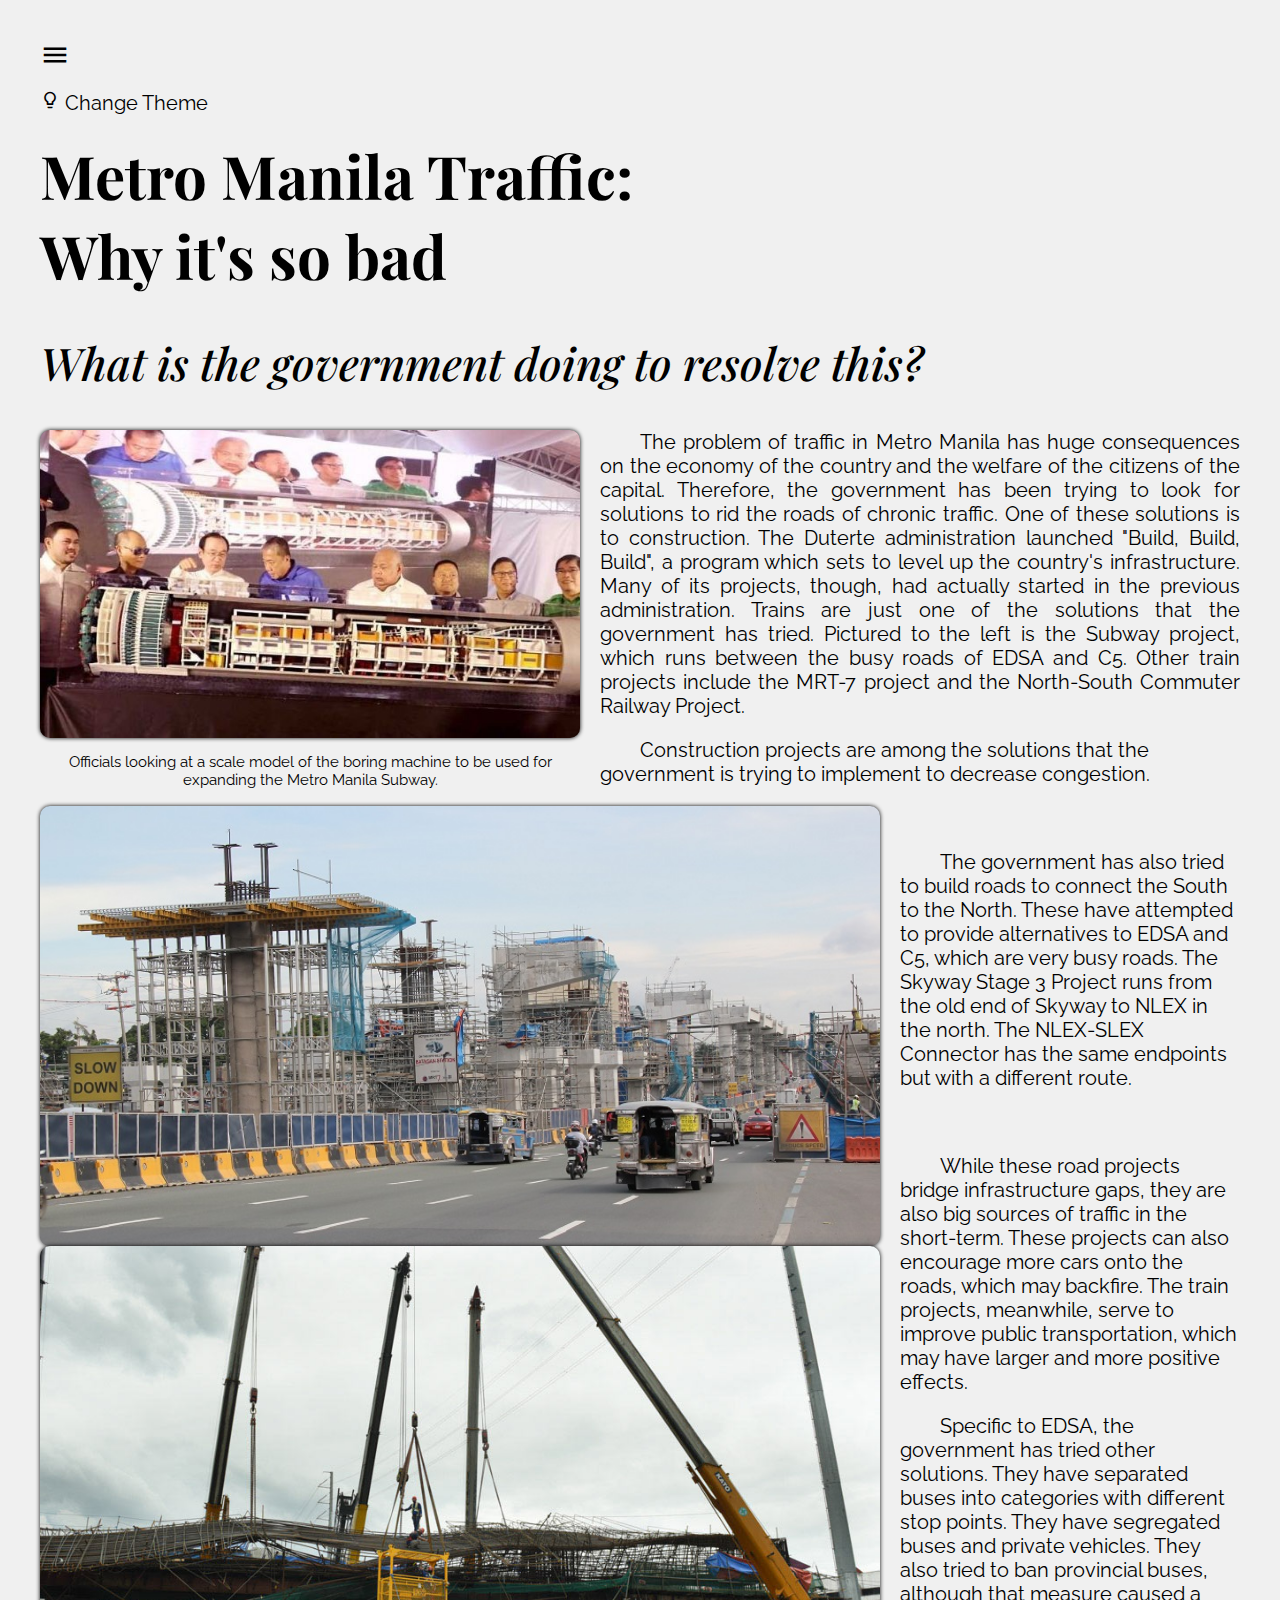
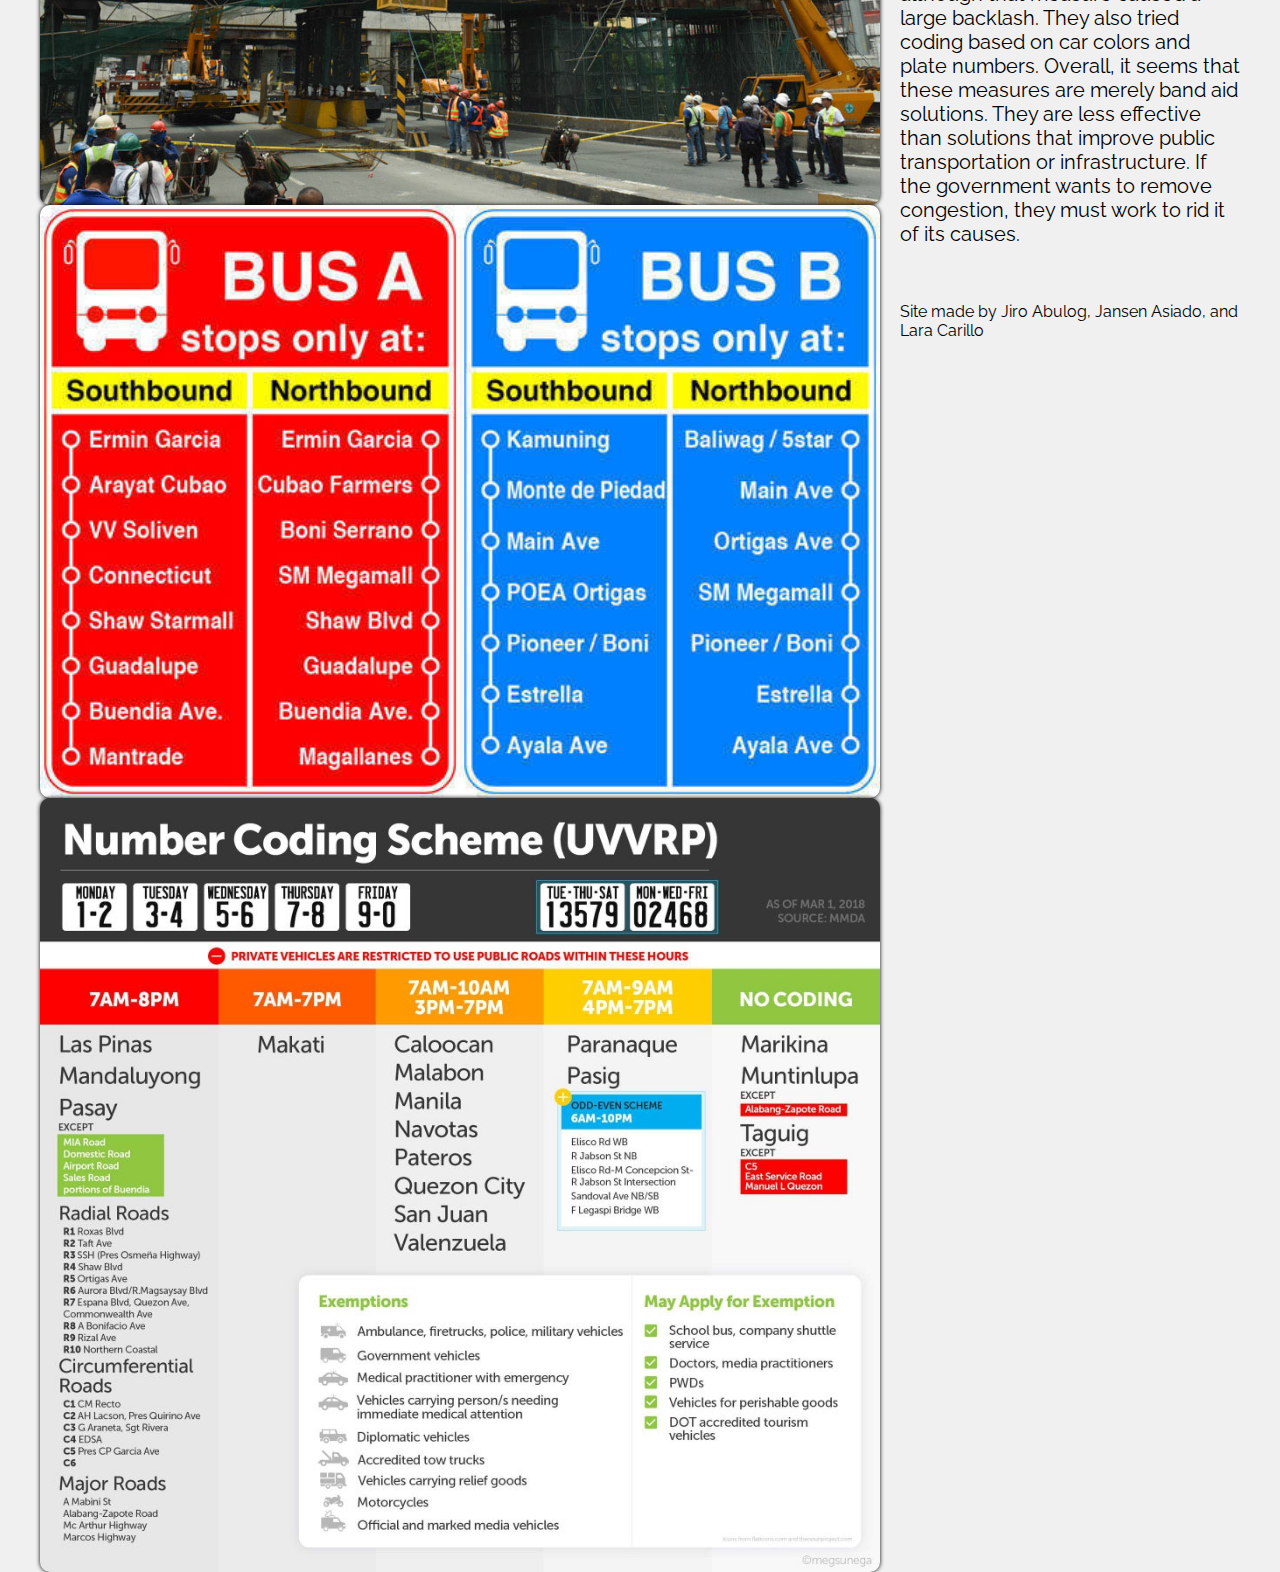
<file: subtopic_2/index.html>
<html>
    <head>
        <meta charset="UTF-8">
        <meta name="viewport" content="width=device-width, initial-scale=1.0">
        <meta name="theme-color" content="#000000">
        <meta name="mobile-web-app-capable" content="yes">
        <meta http-equiv="X-UA-Compatible" content="ie=edge">
        <title> Metro Manila Traffic: What is the government doing? </title>
        <link rel="stylesheet" href="../styles.css">
        <link rel="stylesheet" href="styles.css">
        <link href="https://fonts.googleapis.com/css?family=Playfair+Display|Raleway&display=swap" rel="stylesheet">
        <link href="https://fonts.googleapis.com/icon?family=Material+Icons" rel="stylesheet">
        <script async src="https://www.googletagmanager.com/gtag/js?id=UA-157709155-4"></script>
        <script>
            window.dataLayer = window.dataLayer || [];
            function gtag(){dataLayer.push(arguments);}

            gtag('js', new Date());
            gtag('config', 'UA-157709155-4');
        </script>
    </head>

    <body>
            <div id="sidebar">
                    <i class="nav material-icons" id="sidenavclose"><a href="#" class="sblink"> menu </a></i>
                    <a href="#" class="sblink"></a>
                    <a href="../index.html" class="sblink">Home</a>
                    <a href="../subtopic_1/index.html" class="sblink">Causes</a>
                    <a href="../subtopic_2/index.html" class="sblink">The Government's Plans</a>
                    <a href="../subtopic_3/index.html" class="sblink">Effects</a>
                    <a href="../subtopic_4/index.html" class="sblink">The Public's Opinion</a>
                    <a href="../subtopic_5/index.html" class="sblink">Popular Culture and Media</a>
                    <a href="../subtopic_6/index.html" class="sblink">Common Traffic Violations</a>
                    <a href="../references/index.html" class="sblink">References</a>
                    <a href="../auth/index.html" class="sblink">Authors</a>  
                </div>
                
                <div id="body">
                    <p class="nav"><a href="#"  class="sblink"><i class="nav material-icons" id="sidenav"> menu </i></a></p>
                    <p class="nav" id="changeTheme"> <a href="#" class="sblink"><i class="nav material-icons">lightbulb_outline</i> Change Theme </a></p>
            <div id="title">
                <h1>Metro Manila Traffic:</h1>
                <h1>Why it's so bad</h1>
                <h2> What is the government doing to resolve this? </h2>
            </div>

        
 
            <div id="content">                
                
                <div class="image i1">
                    <img src="../img/gen3-metro-subway-boy-santos_2019-02-27_23-26-52439_thumbnail.jpg" alt="">
                    <p> Officials looking at a scale model of the boring machine to be used for expanding the Metro Manila Subway.</p>
                </div>

                <p id="p1">The problem of traffic in Metro Manila has huge consequences on the economy of the country and the welfare of the citizens of the capital. Therefore, the government has been trying to look for solutions to rid the roads of chronic traffic. One of these solutions is to construction. The Duterte administration launched "Build, Build, Build", a program which sets to level up the country's infrastructure. Many of its projects, though, had actually started in the previous administration. Trains are just one of the solutions that the government has tried. Pictured to the left is the Subway project, which runs between the busy roads of EDSA and C5. Other train projects include the MRT-7 project and the North-South Commuter Railway Project.</p>
                <p id="p2"> Construction projects are among the solutions that the government is trying to implement to decrease congestion. </p>
                <div class="image i1 i2 i5">
                    <img src="../img/mrt-7-const-fr-pna.jpg" alt="">
                    <img src="../img/20170718-skyway-beam-collapse-gc-4.jpg" alt="">
                </div>

                <br>

                
                <p> The government has also tried to build roads to connect the South to the North. These have attempted to provide alternatives to EDSA and C5, which are very busy roads. The Skyway Stage 3 Project runs from the old end of Skyway to NLEX in the north. The NLEX-SLEX Connector has the same endpoints but with a different route.</p>
                <br>    
                <p> While these road projects bridge infrastructure gaps, they are also big sources of traffic in the short-term. These projects can also encourage more cars onto the roads, which may backfire. The train projects, meanwhile, serve to improve public transportation, which may have larger and more positive effects. </p>

                <div class="image i1 i2 i4">
                    <img src="../img/bus-a-b-main.jpg" alt="">
                    <img class="i3" src="../img/c9qvl80y4vl01.jpg" alt="">
                </div>

                <p>
                    Specific to EDSA, the government has tried other solutions. They have separated buses into categories with different stop points. They have segregated buses and private vehicles. They also tried to ban provincial buses, although that measure caused a large backlash. They also tried coding based on car colors and plate numbers. Overall, it seems that these measures are merely band aid solutions. They are less effective than solutions that improve public transportation or infrastructure. If the government wants to remove congestion, they must work to rid it of its causes.
                </p>

            </div>      
        </div>
        
        <div id="footer">
            <p> Site made by Jiro Abulog, Jansen Asiado, and Lara Carillo</p>
            <br>
        </div>
    <script src="../js/main.js"></script>
    </body>
</html>
</file>
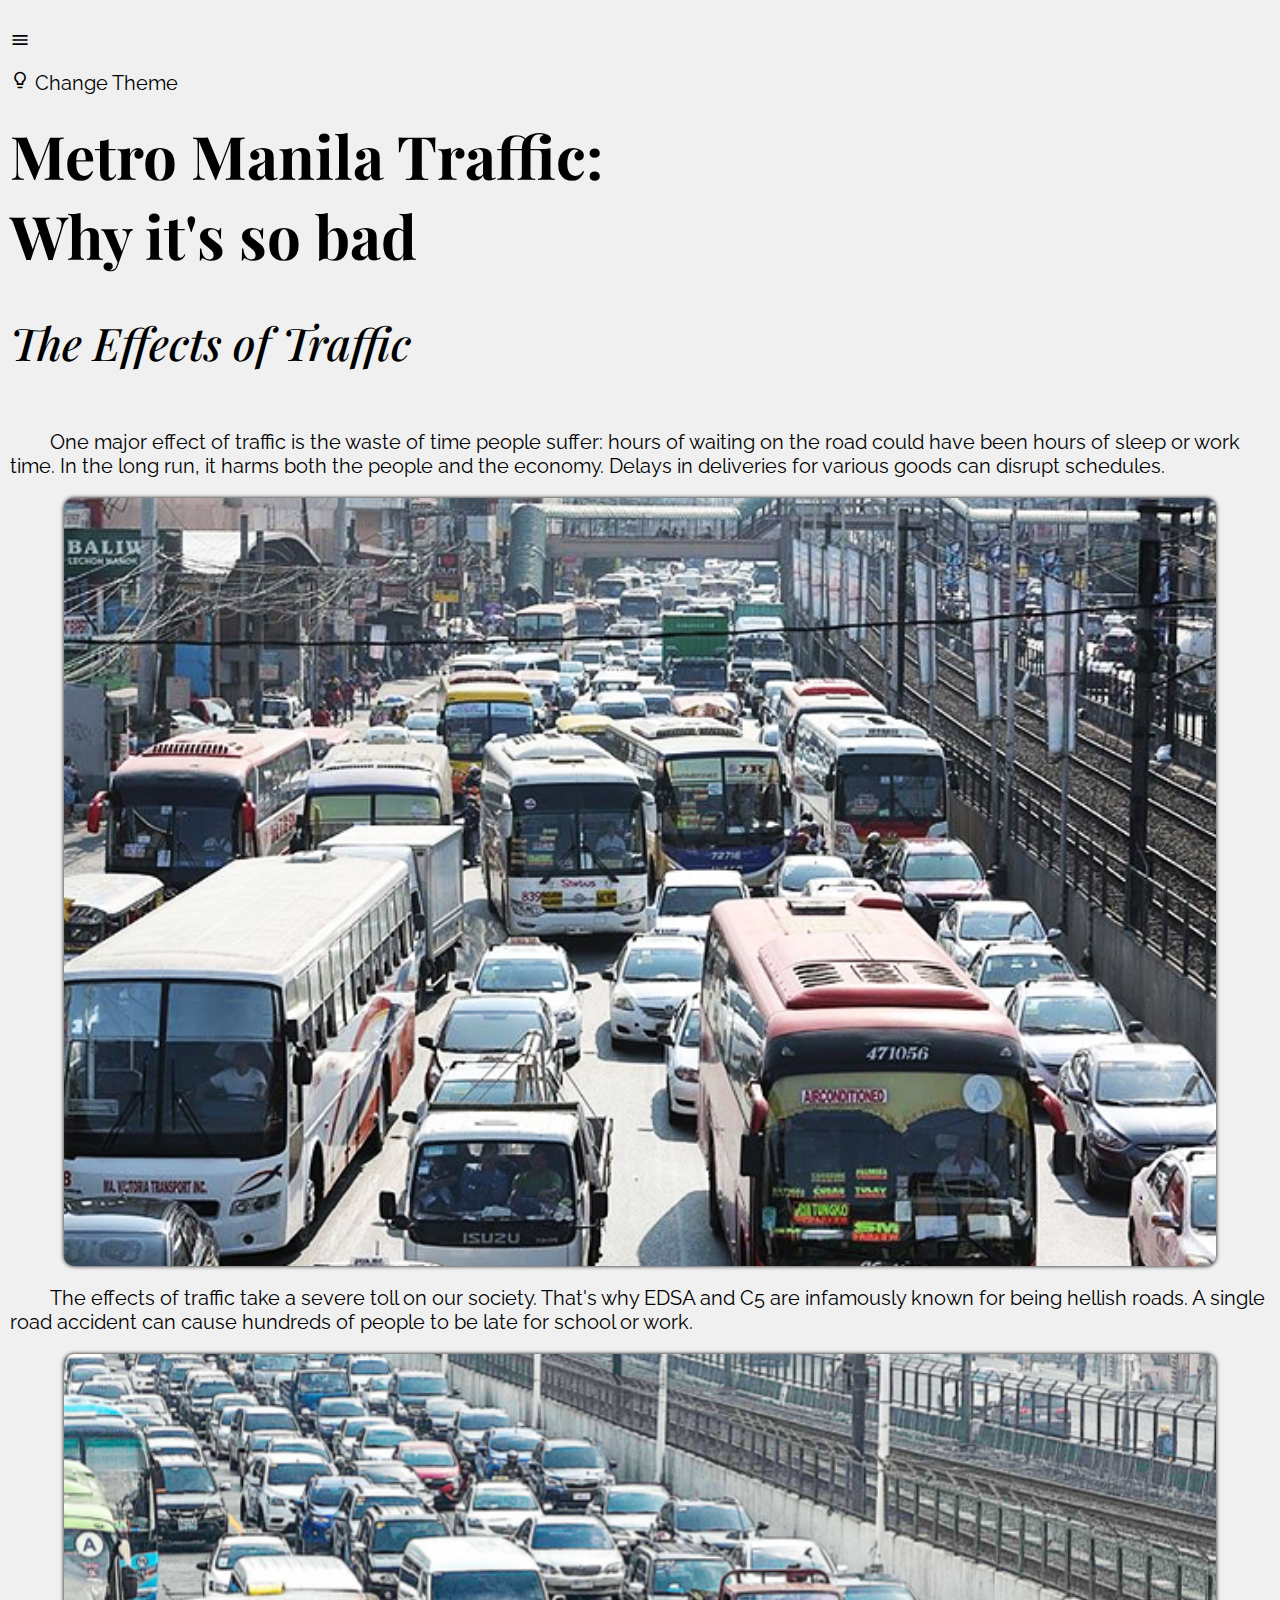
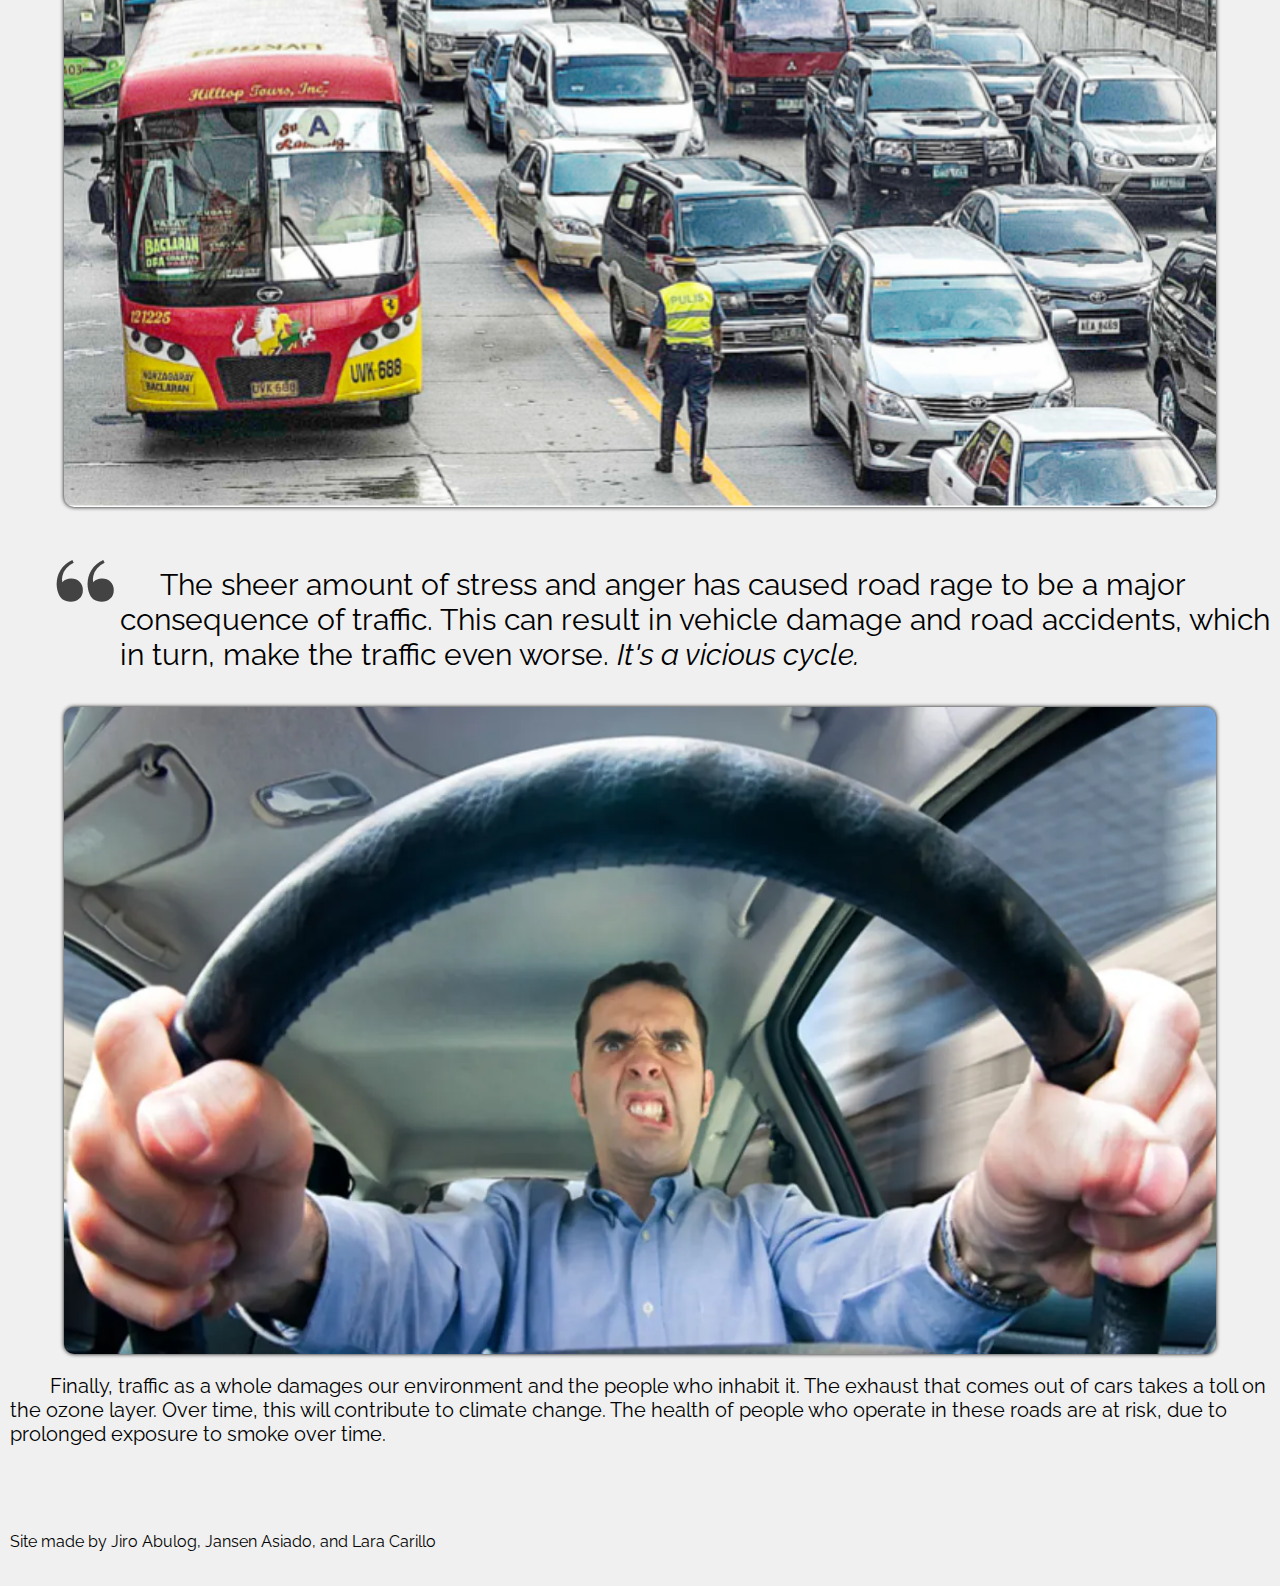
<file: subtopic_3/index.html>
<html>
    <head>
        <meta charset="UTF-8">
        <meta name="viewport" content="width=device-width, initial-scale=1.0">
        <meta name="theme-color" content="#000000">
        <meta name="mobile-web-app-capable" content="yes">
        <meta http-equiv="X-UA-Compatible" content="ie=edge">
        <title> Metro Manila Traffic: The Effects of Traffic </title>
        <link rel="stylesheet" href="../styles_new.css">
        <link href="https://fonts.googleapis.com/icon?family=Material+Icons" rel="stylesheet">
        <link href="https://fonts.googleapis.com/css?family=Playfair+Display|Raleway&display=swap" rel="stylesheet">
        <script async src="https://www.googletagmanager.com/gtag/js?id=UA-157709155-4"></script>
        <script>
            window.dataLayer = window.dataLayer || [];
            function gtag(){dataLayer.push(arguments);}

            gtag('js', new Date());
            gtag('config', 'UA-157709155-4');
        </script>
    </head>

    <body>
        <div id="header"> 
        </div>

        <div id="sidebar">
                <i class="nav material-icons" id="sidenavclose"><a href="#" class="sblink"> menu </a></i>
                <a href="#" class="sblink"></a>
                <a href="../index.html" class="sblink">Home</a>
                <a href="../subtopic_1/index.html" class="sblink">Causes</a>
                <a href="../subtopic_2/index.html" class="sblink">The Government's Plans</a>
                <a href="../subtopic_3/index.html" class="sblink">Effects</a>
                <a href="../subtopic_4/index.html" class="sblink">The Public's Opinion</a>
                <a href="../subtopic_5/index.html" class="sblink">Popular Culture and Media</a>
                <a href="../subtopic_6/index.html" class="sblink">Common Traffic Violations</a>
                <a href="../references/index.html" class="sblink">References</a>
                <a href="../auth/index.html" class="sblink">Authors</a>  
            </div>
            
            <div id="body">
                <p class="nav"><a href="#"  class="sblink"><i class="nav material-icons" id="sidenav"> menu </i></a></p>
                <p class="nav" id="changeTheme"> <a href="#" class="sblink"><i class="nav material-icons">lightbulb_outline</i> Change Theme </a></p>    
            <div id="content_head">
                <div id="title">
                    <h1>Metro Manila Traffic:</h1>
                    <h1>Why it's so bad</h1>
                    <h2> The Effects of Traffic </h2>
                </div>
                <!--<div id="other">
                    <p>other topics you might be interested in:</p>
                    <a href="../index.html"><p>A basic Rundown</p></a>
                    <a href="../subtopic_1/index.html"><p>What actually causes this traffic?</p></a>
                </div>-->
            </div>
            <div id="content">    
                <p>One major effect of traffic is the waste of time people suffer: hours of waiting on the road could have been hours of sleep or work time. In the long run, it harms both the people and the economy. Delays in deliveries for various goods can disrupt schedules.</p>
                <div class="img ctr">
                    <img src="../img/The-STAR-Russel-Palma.png">
                </div>                
                
                <p>The effects of traffic take a severe toll on our society. That's why EDSA and C5 are infamously known for being hellish roads. A single road accident can cause hundreds of people to be late for school or work.</p>

                <div class="img ctr">
                    <img src="../img/traf21.png" alt="">
                </div>

                <div class="wow-text">
                    <h1>“</h1>
                    <p>The sheer amount of stress and anger has caused road rage to be a major consequence of traffic. This can result in vehicle damage and road accidents, which in turn, make the traffic even worse. <em>It's a vicious cycle.</em> </p>
                </div>

                <div class="img ctr">
                    <img src="../img/road-rage-primary.webp" alt="">
                </div>
                <p>Finally, traffic as a whole damages our environment and the people who inhabit it. The exhaust that comes out of cars takes a toll on the ozone layer. Over time, this will contribute to climate change. The health of people who operate in these roads are at risk, due to prolonged exposure to smoke over time.</p>
            </div>
            <div id="footer">
                <p> Site made by Jiro Abulog, Jansen Asiado, and Lara Carillo</p>
                <br>
            </div>            
        </div>
        <script src="../js/main.js"></script>
    </body>
</html>
</file>
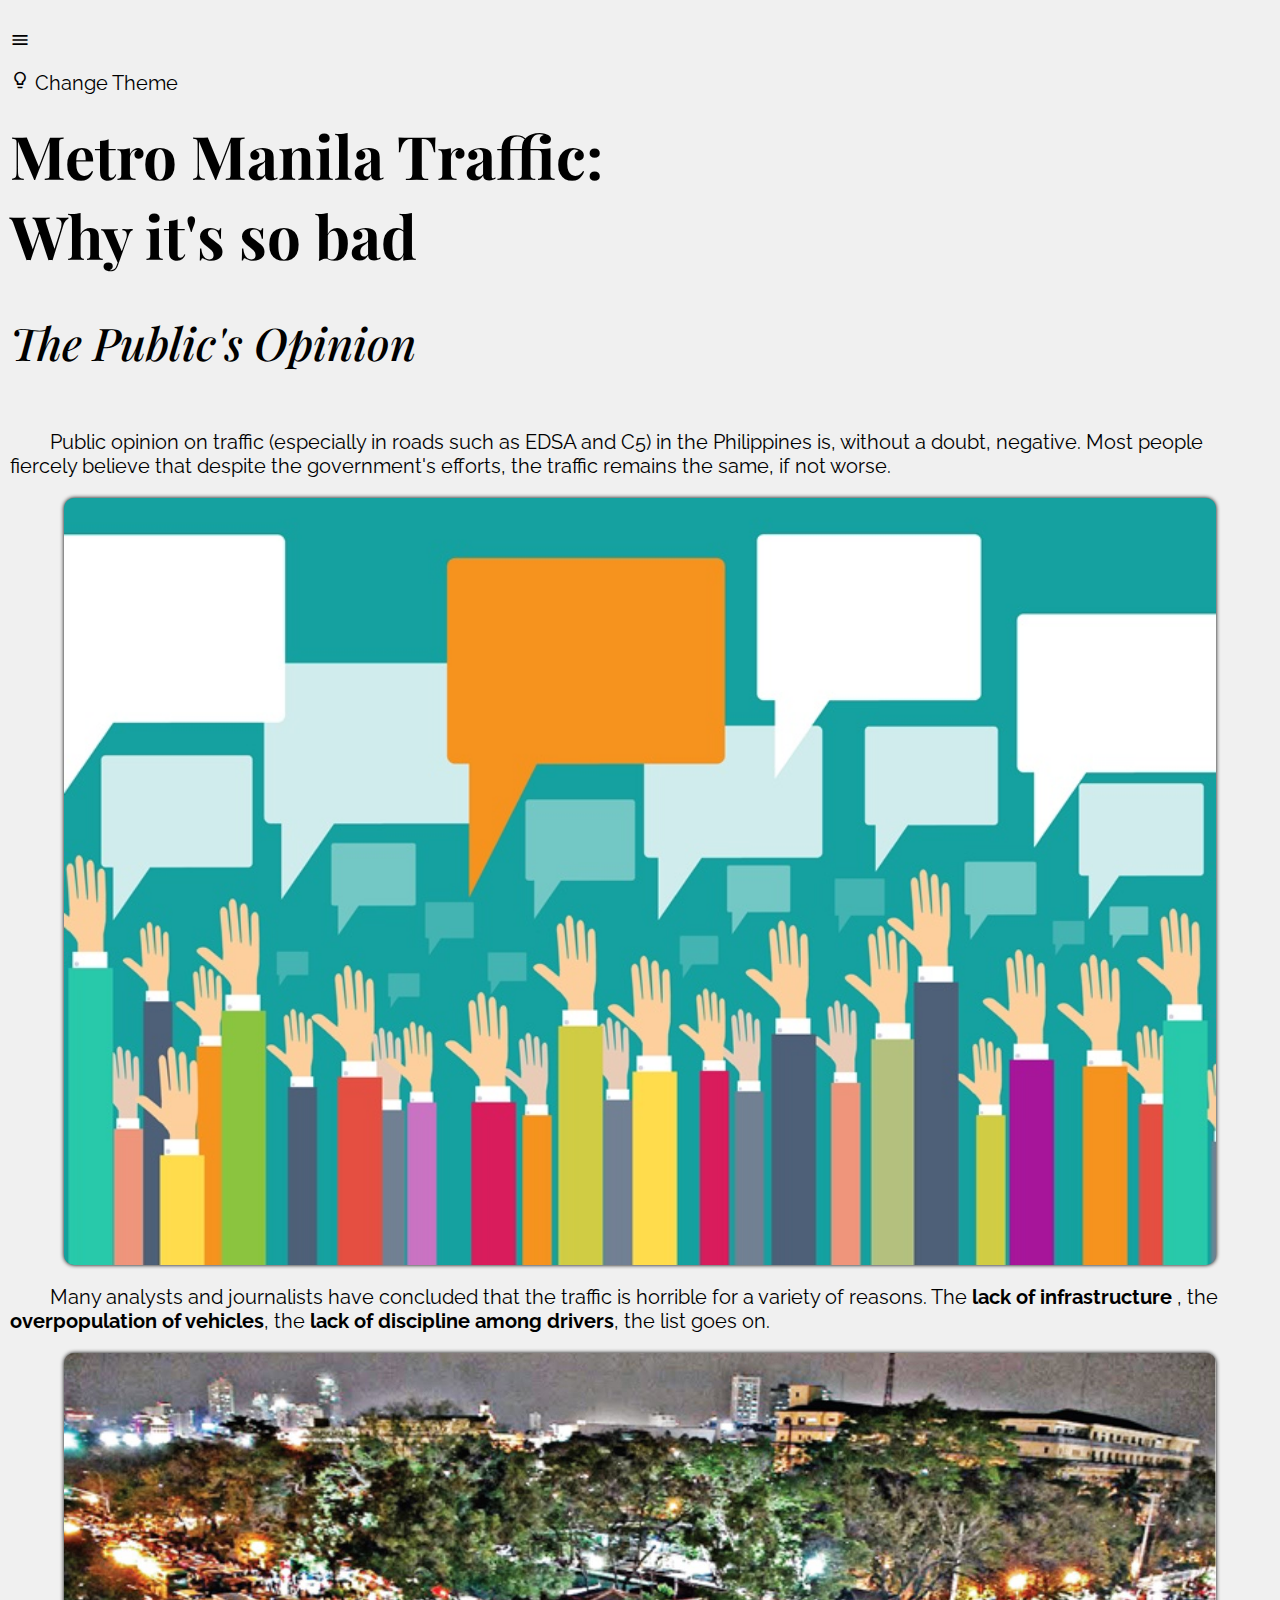
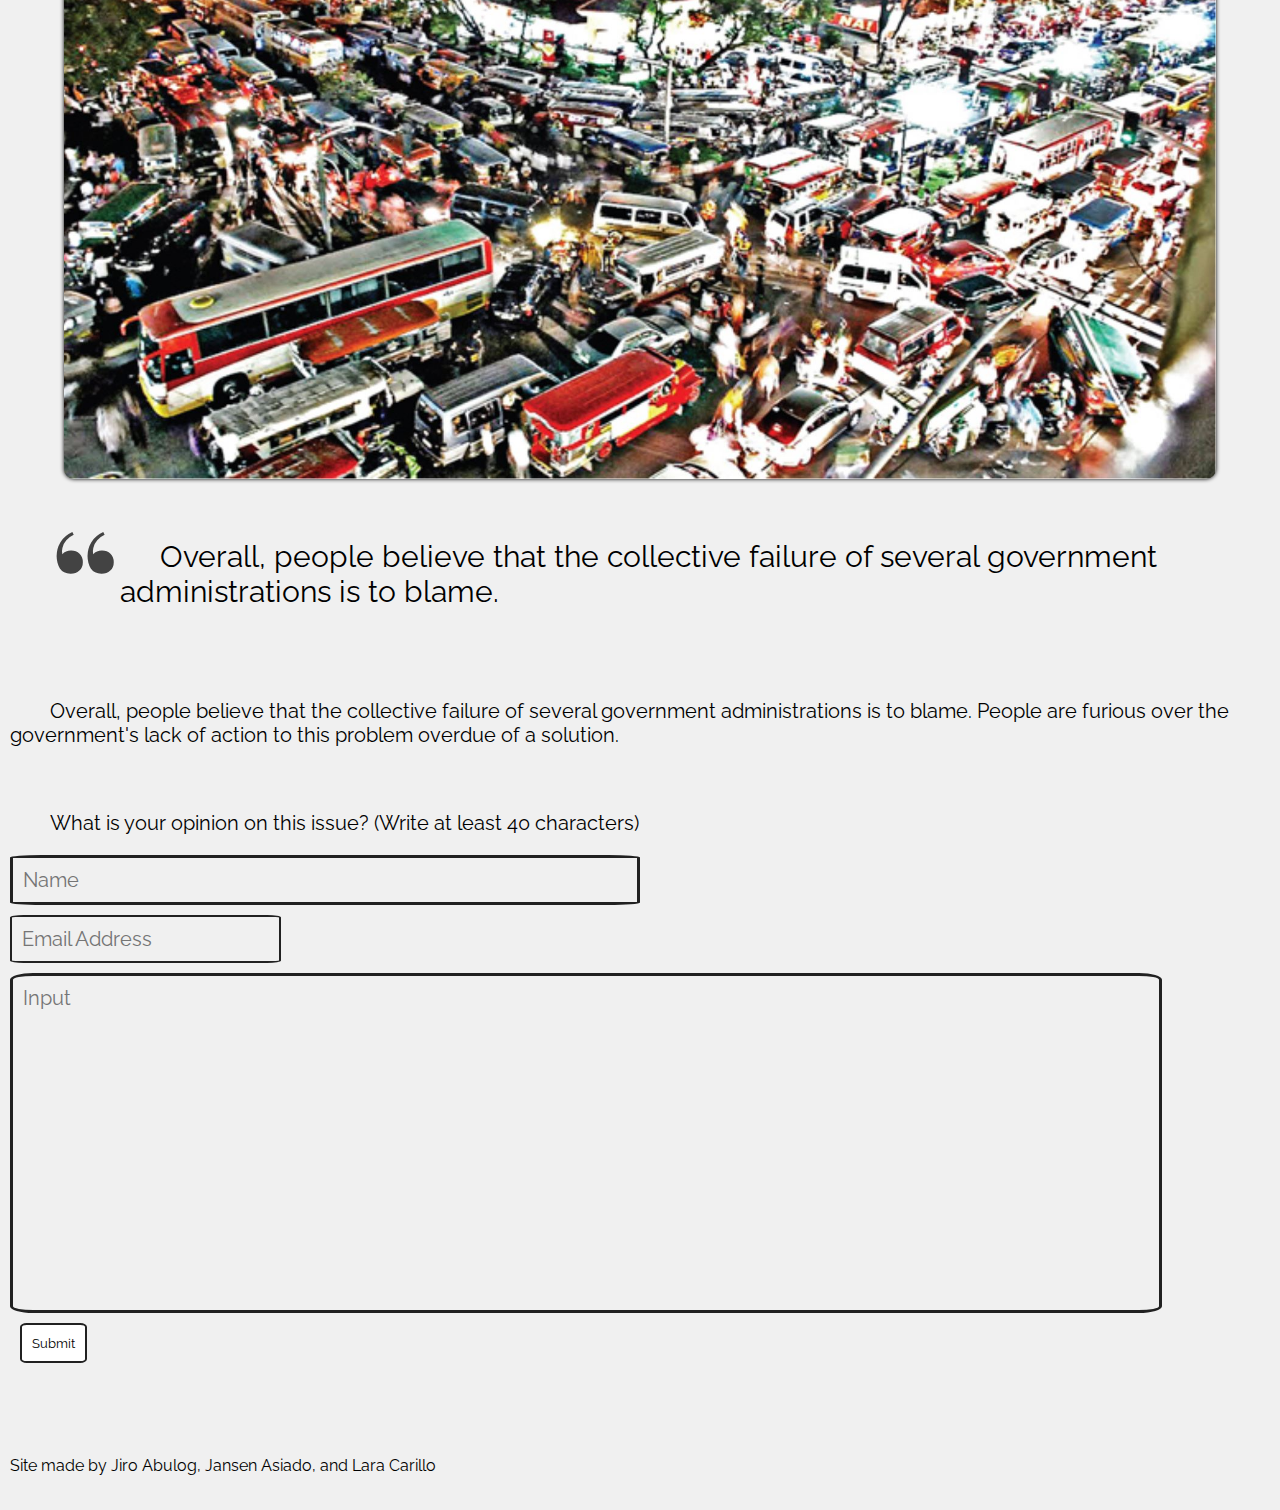
<file: subtopic_4/index.html>
<html>
    <head>
        <meta charset="UTF-8">
        <meta name="viewport" content="width=device-width, initial-scale=1.0">
        <meta name="theme-color" content="#000000">
        <meta name="mobile-web-app-capable" content="yes">
        <meta http-equiv="X-UA-Compatible" content="ie=edge">
        <title> Metro Manila Traffic: The Public's Opinion </title>
        <link rel="stylesheet" href="../styles_new.css">
        <link href="https://fonts.googleapis.com/css?family=Playfair+Display|Raleway&display=swap" rel="stylesheet">
        <link href="https://fonts.googleapis.com/icon?family=Material+Icons" rel="stylesheet">
        <script async src="https://www.googletagmanager.com/gtag/js?id=UA-157709155-4"></script>
        <script>
            window.dataLayer = window.dataLayer || [];
            function gtag(){dataLayer.push(arguments);}

            gtag('js', new Date());
            gtag('config', 'UA-157709155-4');
        </script>
    </head>

    <body>
            <div id="sidebar">
                    <i class="nav material-icons" id="sidenavclose"><a href="#" class="sblink"> menu </a></i>
                    <a href="#" class="sblink"></a>
                    <a href="../index.html" class="sblink">Home</a>
                    <a href="../subtopic_1/index.html" class="sblink">Causes</a>
                    <a href="../subtopic_2/index.html" class="sblink">The Government's Plans</a>
                    <a href="../subtopic_3/index.html" class="sblink">Effects</a>
                    <a href="../subtopic_4/index.html" class="sblink">The Public's Opinion</a>
                    <a href="../subtopic_5/index.html" class="sblink">Popular Culture and Media</a>
                    <a href="../subtopic_6/index.html" class="sblink">Common Traffic Violations</a>
                    <a href="../references/index.html" class="sblink">References</a>
                    <a href="../auth/index.html" class="sblink">Authors</a>  
                </div>
                
                <div id="body">
                    <p class="nav"><a href="#"  class="sblink"><i class="nav material-icons" id="sidenav"> menu </i></a></p>
                    <p class="nav" id="changeTheme"> <a href="#" class="sblink"><i class="nav material-icons">lightbulb_outline</i> Change Theme </a></p>
            <div id="content_head">
                <div id="title">
                    <h1>Metro Manila Traffic:</h1>
                    <h1>Why it's so bad</h1>
                    <h2> The Public's Opinion </h2>
                </div>
            </div>
            <div id="content">  
                <p>Public opinion on traffic (especially in roads such as EDSA and C5) in the Philippines is, without a doubt, negative. Most people fiercely believe that despite the government's efforts, the traffic remains the same, if not worse.</p>
                <div class="img ctr">
                    <img src="../img/poll860.jpg">
                </div>                
                
                <p>Many analysts and journalists have concluded that the traffic is horrible for a variety of reasons. The <strong> lack of infrastructure </strong>, the <strong>overpopulation of vehicles</strong>, the <strong> lack of discipline among drivers</strong>, the list goes on.
                    </p>

                <div class="img ctr">
                    <img src="../img/c6489552_sh-edsa.jpg" alt="">
                </div>

                <div class="wow-text">
                    <h1>“</h1>
                    <p>Overall, people believe that the collective failure of several government administrations is to blame. </p>
                </div>

                <p>Overall, people believe that the collective failure of several government administrations is to blame. People are furious over the government's lack of action to this problem overdue of a solution.
                    </p>
                
                <br>
                <p>What is your opinion on this issue? (Write at least 40 characters)</p>
                <form id="opinion" onsubmit="return verify()">
                    <input type="text" id="name" placeholder="Name" required>
                    <input type="email" id="email" placeholder="Email Address" required>
                    <input type="text" id="opiniontxt" placeholder="Input" required minlength="40">
                    <input type="submit">
                </form>
                <h4 id="out"></h4>
                
            </div> 
            <div id="footer">
                
                <p> Site made by Jiro Abulog, Jansen Asiado, and Lara Carillo</p>
                <br>
            </div>           
                
            <script src="../js/main.js"></script>
        </div>
    </body>
</html>
</file>
<file: style_landing.css>
body{
    margin: 0px;  
    font-family: Raleway; 
    transition-duration: 500ms;
    background-color: #f0f0f0;
}

#bg{
    height: 70vh;
    width: 100vw;
    background: linear-gradient(rgba(0,0,0,0.2),rgba(0,0,0,0.2)), url("https://www.bloomberg.com/graphics/2019-manila-reclamation/img/2019-manila-reclamation-facebook.png");  
    background-repeat: no-repeat;   
    background-position-x: 30%; 
    background-size: auto 100%;
    object-fit: cover;
}

h1{
    margin: 0px;
    font-family: Playfair Display;
    font-size: 9vw;
    display:inline; 
}

h2{
    margin: 0px;
    font-family: Playfair Display;
    font-size: 6vw;
}

div#bg > div#jumbotron{
    margin-left: 4vh;
    position: relative;
    top: 10vh;
}

div#jumbotron > div{
    color: white;
    display:inline-block;  
    margin: 0px auto;
}

#jumbotron > div > p{
    display: inline-block;
    font-size: 6vw;
    margin: 0px;
    margin-top: 10vh;
    text-align: left; 
    font-style: italic;
}

#content{
    padding: 20px;  
}

#content > p{
    text-indent: 40px;
    font-size: 4.5vw;
}

#content > h2{
    text-align: center;
}

/* SCROLLBAR START */
::-webkit-scrollbar {
    width: 10px;
}
  

::-webkit-scrollbar-track {
    background: #f0f0f0;
}
  

::-webkit-scrollbar-thumb {
    background: #999;
}
  
::-webkit-scrollbar-thumb:hover {
    background: #554;
}
/* SCROLLBAR END */

/* The sidebar menu */
.sidebar {
  height: 100%; /* 100% Full-height */
  width: 0; /* 0 width - change this with JavaScript */
  position: fixed; /* Stay in place */
  z-index: 1; /* Stay on top */
  top: 0;
  left: 0;
  background-color: #111; /* Black*/
  overflow-x: hidden; /* Disable horizontal scroll */
  padding-top: 60px; /* Place content 60px from the top */
  transition: 0.5s; /* 0.5 second transition effect to slide in the sidebar */
}

/* The sidebar links */
.sidebar a {
  padding: 8px 8px 8px 32px;
  text-decoration: none;
  font-size: 25px;
  color: #818181;
  display: block;
  transition: 0.3s;
}

/* When you mouse over the navigation links, change their color */
.sidebar a:hover {
  color: #f1f1f1;
}

/* Position and style the close button (top right corner) */
.sidebar .closebtn {
  position: absolute;
  top: 0;
  right: 25px;
  font-size: 36px;
  margin-left: 50px;
}

/* The button used to open the sidebar */
.openbtn {
  font-size: 20px;
  cursor: pointer;
  background-color: #111;
  color: white;
  padding: 10px 15px;
  border: none;
}

.openbtn:hover {
  background-color: #444;
}

/* Style page content - use this if you want to push the page content to the right when you open the side navigation */
#main {
  transition: margin-left .5s; /* If you want a transition effect */
  padding: 0px;
}

/* On smaller screens, where height is less than 450px, change the style of the sidenav (less padding and a smaller font size) */
@media screen and (max-height: 450px) {
  .sidebar {padding-top: 15px;}
  .sidebar a {font-size: 18px;}
}

/* The sidebar menu */
.sidebar {
    height: 100%; /* 100% Full-height */
    width: 0; /* 0 width - change this with JavaScript */
    position: fixed; /* Stay in place */
    z-index: 1; /* Stay on top */
    top: 0;
    left: 0;
    background-color: white; /* Black*/
    overflow-x: hidden; /* Disable horizontal scroll */
    padding-top: 20px; /* Place content 60px from the top */
    transition: 0.5s; /* 0.5 second transition effect to slide in the sidebar */
}
  
/* The sidebar links */
.sidebar a {
    padding: 8px 8px 8px 32px;
    text-decoration: none;
    font-size: 25px;
    color: black;
    display: block;
    transition: 0.3s;
}
  
/* When you mouse over the navigation links, change their color */
.sidebar a:hover {
    color: #f1f1f1;
}
  
  /* Position and style the close button (top right corner) */
.sidebar .closebtn {
    position: absolute;
    top: 0;
    right: 25px;
    font-size: 36px;
    margin-left: 50px;
 }
  
  /* The button used to open the sidebar */
  .openbtn {
    font-size: 20px;
    cursor: pointer;
    background-color: #111;
    color: white;
    padding: 10px 15px;
    border: none;
  }
  
  .openbtn:hover {
    background-color: #444;
  }

#sidenav {
    text-decoration: none;
    color: white;
    position: absolute;
    top: 4vh;
    left: 4vh;
    font-size: 4vh;
}

#changeTheme {
    text-decoration: none;
    color: white;
    position: absolute;
    top: 4vh;
    right: 4vh;
    font-size: 4vh;
}

iframe{
    width: 100vw;
    height: 100;
}

.open{
  width:300px;
}

@media screen and (orientation: landscape){
  #bg{
    height: 50vh;
    width: 100vw;
    background-position-x: 30%; 
    background-size: 100% auto;
  }

  h1{
    margin: 0px;
    font-family: Playfair Display;
    font-size: 7vw;
    display:inline; 
  }

  h2{
    margin: 0px;
    font-family: Playfair Display;
    font-size: 5vw;
  }

  #jumbotron > div > p{
    font-size: 4.5vw;
    margin-top: 0px;
  }
}

@media screen and (orientation: landscape) and (min-width: 800px){
  #bg{
    height: 70vh;
    width: 100vw;
    background-position-x: 30%; 
    background-size: 100% auto;
  }

  h1{
    margin: 0px;
    font-family: Playfair Display;
    font-size: 4vw;
    display:inline; 
  }

  h2{
    margin: 0px;
    font-family: Playfair Display;
    font-size: 2.5vw;
  }

  div#bg > div#jumbotron{
    margin-left: 4vh;
    position: relative;
    top: 10vh;
  }

  div#jumbotron > div{
    color: white;
    display:inline-block;  
    margin: 0px auto;
  }

  #jumbotron > div > p{
    display: inline-block;
    font-size: 2vw;
    margin: 0px;
    margin-top: 10vh;
    text-align: left; 
    font-style: italic;
  }

  #content{
    padding: 20px;  
  }

  #content > p{
    text-indent: 40px;
    font-size: 2vw;
  }

  #content > h2{
    text-align: center;
  }
}
</file>
<file: styles_new.css>
/*
    partial rewrite of old css. better handling of title heading
    rewrite count: 3*
    !!! incomplete responsive css

    help me
*/

body{
    margin: 0px;
    font-family: Raleway;
    background-color: #f0f0f0;
    transition: all 500ms;
}

a{
    text-decoration: none;
    color: #000;
    transition: color 500ms;
}

a:hover{
    color: #444;
}

#header{
    width: 100%;
    height: 100px;
    display: none;
    background-color: #f0f0f0;
}

#header h1{
    margin: auto;
}

div#body{
    margin: 0px 10px;
    padding: 10px;
}

div#title{
    font-family: Playfair Display;
}

div#title > h1{
    font-size: 60px;
    margin: 0px;
}

div#title > h2{
    font-size: 45px;
    font-weight: 500;
    font-style: italic;
    
}

p.nav{
    font-size: 20px;
}

i.nav{
    font-size: 1em;
}


div#content p{
    text-indent: 40px;
}

div.wow-text{
    font-size: 30px;
    text-indent: 40px;
    display: flex;
}

div.wow-text h1{
    font-family: Playfair Display;
    font-size: 150px;
    color: #434343;
    margin: auto 0px;
}

div.wow-text p{
    position: relative;
    top: 1em;
}

div.img > img{
    border-radius: 10px;
    padding: 0px;
    filter: drop-shadow(0px 0px 2px #000);
    width: 90vw;
}

form#opinion > input{
    margin-top: 10px;
    background-color: #f0f0f0;
    display: block;
    font-family: Raleway;
    border: 2px solid #212121;
    transition-duration: 500ms;
}

form#opinion > input#opiniontxt{
    width: 90vw;
    padding: 10px 10px 300px 10px;   
    border-radius: 2%;
    font-size: 20px;
}

form#opinion > input[type="submit"]{
    padding: 10px;
    font-family: Raleway;
    background-color: #ffffff;
    border-radius: 10%;
}

form#opinion > input#name{
    padding: 10px;
    border-radius:5%;
    font-size: 20px;
}

form#opinion > input#email{
    padding: 10px;
    border-radius: 5%;
    font-size: 20px;
}
/* UTIL START rip di nagamit */
.left{
    float: left;
}

.right{
    float: right;
}

.ctr{
    text-align: center;
}

.br{
    flex-basis: 100%;
    width: 0px;
}



/* UTIL END */
/* SCROLLBAR START */
::-webkit-scrollbar {
    width: 10px;
}
  

::-webkit-scrollbar-track {
    background: #f0f0f0;
}
  

::-webkit-scrollbar-thumb {
    background: #999;
}
  
::-webkit-scrollbar-thumb:hover {
    background: #554;
}
/* SCROLLBAR END */
/*  QUOTE START */
div.quote{
    display: flex;
    flex-direction: row-reverse;
    margin: 50px auto;
    max-width: 95%;
}

div.quote img{ 
    max-width: 30%;
    padding-right: 10px;
    border-radius: 50%;
}

div.quote p{
    max-width: 60%;
    margin: auto;
    float: right;
}
/*  QUOTE END */
/* RESPONSIVE START */
@media only screen and (min-width: 800px){
    div#body{
        width: 100%;
    }
    div#content_head{
        display:block;
    }
}

@media only screen and (min-width: 1200px){
    body{
        display: flex;
    }

    img {
        max-width: 100%;
    }

    div#content{
        font-size: 20px;
    }

    div#header{
        margin-bottom: 30px;    
    }

    div#body{
        width: 100vw;
        margin: 0px auto;
    }
    
    div#content_head {
        display: flex;
    }

    div#other{
        position: relative;
        margin: 10px auto;
    }

    div#other > a > p{
        display: inline;
    }

    div.wow-text{
        font-size: 30px;
        text-indent: 40px;
        display: flex;
    }

    form#opinion > input[type="text"]{
        font-family: Raleway;
        width: 50%;
        padding: 0 0 300px 0;
        border: 3px solid #212121;
        display: block;
        background-color: #f0f0f0;
        border-radius: 2%;
    }

    form#opinion > input[type="submit"]{
        margin: 10px;
        padding: 10px;
        font-family: Raleway;
    
    }
}
    #sidebar a {
        color: #000;
        padding: 8px 32px;
        text-decoration: none;
        font-size: 25px;
        display: block;
        
    }

    #sidebar a:hover {
        background-color: #e0e0e0
    }

    #sidebar{
        height: 100%;
        width: 0;
        position: fixed;
        background-color: #efefef;
        transition: 0.4s;
        padding-top: 0px;
        filter: drop-shadow(0px 0px 5px #000);
        overflow-x: hidden;
        z-index: 1;
    }

    #sidebar > h2{
        font-family: Playfair Display;
        text-indent: 10px;
        display: inline-block;
    }

    #sidebar > i{
        position: absolute;
        right: 25px;
        top: 25px;
    }

    #footer {
        display: block;
    }

    #content {
        padding-bottom: 50px;
    }

    


/*responsive end*/

#bg {
    background-image: url("https://www.bloomberg.com/graphics/2019-manila-reclamation/img/2019-manila-reclamation-facebook.png");  
    height: 100vw;
}
</file>
<file: styles.css>
/*
!!! old css. kept for legacy support while old code not migrated yet. 
old failed code. rewrite count: 2
help me

*/

@keyframes onLoad {
    from{
        transform: translateY(1000px);
    }
    to{
        transform: translateY(0px);
    }
}

body{
    margin: 0px;
    font-family: Raleway;
    
    background-color: #f0f0f0;
    transition: all 500ms;
}

#header{
    width: 100%;
    height: 100px;
    display: none;
    background-color: #f0f0f0;
}

#header h1{
    margin: auto;
}

div#body{
    margin: 0px;
    padding: 20px;
}

div#title{
    font-family: Playfair Display;
}

div#title > h1{
    font-size: 60px;
    margin: 0px;
}

div#title > h2{
    font-size: 45px;
    font-weight: 500;
    font-style: italic; 
}

div#other{
    font-size: 16px;
    display: block;
}

div#other a{
    text-decoration: underline;
    color: #000;
}

div#content{
    font-size: 4.5vw;
    animation-delay: 2s;
    animation: onLoad 500ms;
    animation-iteration-count: 1;
    animation-timing-function: ease-out;
}

div#content img {
    border-radius: 10px;
    padding: 0px;
    filter: drop-shadow(0px 0px 2px #000);
}

div#content > p{
    text-indent: 40px;
}

div.image p{
    font-size: 15px;
    text-align: center;
}

div.image img{
    width: 100%;
}

div.wow-text{
    font-size: 40px;
    text-indent: 40px;
    display: flex;
}

div.wow-text h1{
    font-size: 150px;
    color: #434343;
    margin: auto 0px;
}

div.quote{
    width: 100%;
}

div.quote img{
    width: 100%;
}

div#footer{
    margin: 10px;
}

::-webkit-scrollbar {
    width: 10px;
}
  

::-webkit-scrollbar-track {
    background: #f0f0f0;
}
  

::-webkit-scrollbar-thumb {
    background: #999;
}
  
::-webkit-scrollbar-thumb:hover {
    background: #554;
}

#sidenav{
    font-size: 4.5vw;
}

@media only screen and (min-width: 800px){
    div#body{
        margin: 10px 20px;
    }

    img {
        max-width: 70%;
        margin: auto;
        display: block;
    }

    div#header{
        display: flex;
        height: 15px;
    }

    div#other{
        display: inline-flex;
        font-size: 20px;
    }

    div#other > p{
        position: absolute;
    }

    div#other > a > p{
        margin-top: 50px;
        margin-right: 10px;
    }

    div#footer{
        margin: 20px;
        
    }

    #sidenav{
        font-size: 30px;
    }
}

@media only screen and (min-width: 1200px){
    img {
        max-width: 100%;
    }

    div#header{
        margin-bottom: 30px;    
    }

    div#body{
        width: 1200px;
        margin: auto;
    }

    div#other{
        position: relative;
        transform: translate(100%, -300%);
        font-size: 16px;
    }

    div#other > p{
        font-style: italic;
    }

    div#content{
        font-size: 20px;
        position: relative;
    }

    div#content div.i1{ /* First image */
        float: right;
        width: 45%;
    } 

    div#content p#p1{
        float: left;
        max-width: 55%;
        margin-top: 0px;
    }
    
    div.quote{
        display: flex;
        flex-direction: row-reverse;
        margin: 50px auto;
        max-width: 95%;
    }

    div.quote img{ /*Second image, person / quote*/
        max-width: 30%;
        padding-right: 10px;
    }

    div.quote p{
        max-width: 60%;
        margin: auto;
        float: right;
    }

    div#content div.i2{ /*Third image*/
        width: 70%;
        margin: auto;
    }

    div#footer{
        width: 1200px;
        margin: auto;
    }

    div#footer h2{
        font-family: Playfair Display;
    }
}
    #sidebar a {
        color: #000;
        padding: 8px 32px;
        text-decoration: none;
        font-size: 25px;
        display: block;
        
    }

    #sidebar a:hover {
        background-color: #e0e0e0
    }

    #sidebar{
        height: 100%;
        width: 0;
        position: fixed;
        background-color: #efefef;
        transition: 0.4s;
        padding-top: 0px;
        filter: drop-shadow(0px 0px 5px #000);
        overflow-x: hidden;
        z-index: 1;
        margin: 0px;
    }

    #sidebar > h2{
        font-family: Playfair Display;
        text-indent: 10px;
        display: inline-block;
    }

    #sidebar > i{
        position: absolute;
        right: 25px;
        top: 25px;
    }


p.nav{
    font-size: 20px;
}

i.nav{
    font-size: 1em;
}

a{
    text-decoration: none;
    color: #000;
    transition: all 500ms;
}
</file>
<file: subtopic_1/styles.css>
div#other{
    left: 120px;
}

div#content{
    bottom: 0px;
}
@media only screen and (min-width: 1200px){
   div#content > div.i2{
        width: 100%;
        display: inline-flex;
        float: none;
        text-align: center;
        margin-left: auto;
        margin-right: auto;
    }

    div#content > div.i2 > img{
        display: inline-block;
        width: 70%;
    } 

    div#content > div.i3{
        margin-top: 50px;
    }

    div#content > div.i3 > img{
        width: 70%;
        margin: auto;   
    }
}
</file>
<file: subtopic_2/styles.css>
div#other{
    left: 120px;
}

@media only screen and (min-width: 1200px){
    div#content div.i1{
        float: left;
        margin-right: 20px;
    }

    div#content p#p1{
        float: none;
        max-width: none;
        text-align: justify;
    }
}
</file>
